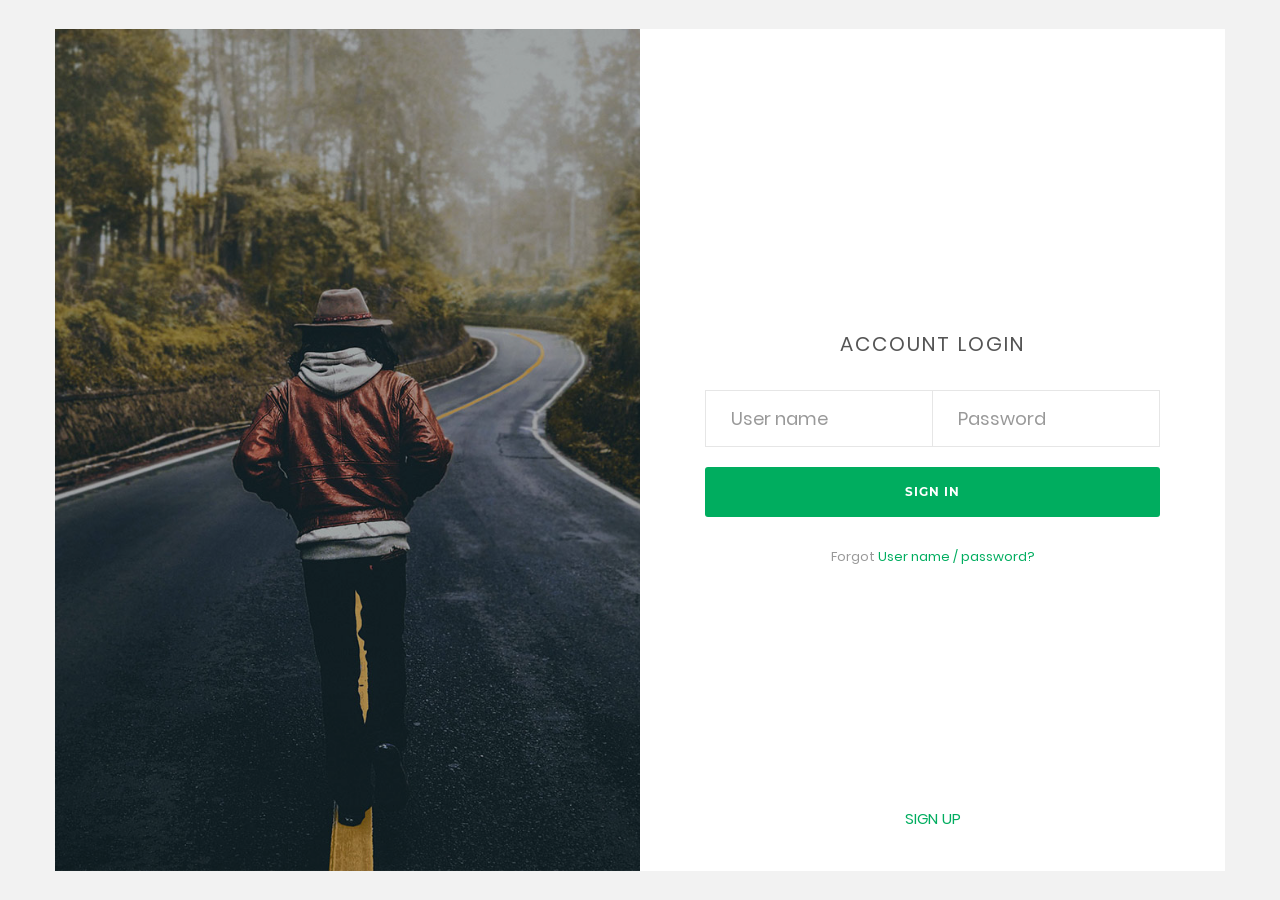
<file: login/index.html>
<!DOCTYPE html>
<html lang="en">
<head>
	<title>Login V17</title>
	<meta charset="UTF-8">
	<meta name="viewport" content="width=device-width, initial-scale=1">
<!--===============================================================================================-->	
	<link rel="icon" type="image/png" href="images/icons/favicon.ico"/>
<!--===============================================================================================-->
	<link rel="stylesheet" type="text/css" href="vendor/bootstrap/css/bootstrap.min.css">
<!--===============================================================================================-->
	<link rel="stylesheet" type="text/css" href="fonts/font-awesome-4.7.0/css/font-awesome.min.css">
<!--===============================================================================================-->
	<link rel="stylesheet" type="text/css" href="fonts/Linearicons-Free-v1.0.0/icon-font.min.css">
<!--===============================================================================================-->
	<link rel="stylesheet" type="text/css" href="vendor/animate/animate.css">
<!--===============================================================================================-->	
	<link rel="stylesheet" type="text/css" href="vendor/css-hamburgers/hamburgers.min.css">
<!--===============================================================================================-->
	<link rel="stylesheet" type="text/css" href="vendor/animsition/css/animsition.min.css">
<!--===============================================================================================-->
	<link rel="stylesheet" type="text/css" href="vendor/select2/select2.min.css">
<!--===============================================================================================-->	
	<link rel="stylesheet" type="text/css" href="vendor/daterangepicker/daterangepicker.css">
<!--===============================================================================================-->
	<link rel="stylesheet" type="text/css" href="css/util.css">
	<link rel="stylesheet" type="text/css" href="css/main.css">
<!--===============================================================================================-->
</head>
<body>
	
	<div class="limiter">
		<div class="container-login100">
			<div class="wrap-login100">
				<form class="login100-form validate-form">
					<span class="login100-form-title p-b-34">
						Account Login
					</span>
					
					<div class="wrap-input100 rs1-wrap-input100 validate-input m-b-20" data-validate="Type user name">
						<input id="first-name" class="input100" type="text" name="username" placeholder="User name">
						<span class="focus-input100"></span>
					</div>
					<div class="wrap-input100 rs2-wrap-input100 validate-input m-b-20" data-validate="Type password">
						<input class="input100" type="password" name="pass" placeholder="Password">
						<span class="focus-input100"></span>
					</div>
					
					<div class="container-login100-form-btn">
						<button class="login100-form-btn">
							Sign in
						</button>
					</div>

					<div class="w-full text-center p-t-27 p-b-239">
						<span class="txt1">
							Forgot
						</span>

						<a href="#" class="txt2">
							User name / password?
						</a>
					</div>

					<div class="w-full text-center">
						<a href="#" class="txt3">
							Sign Up
						</a>
					</div>
				</form>

				<div class="login100-more" style="background-image: url('images/bg-01.jpg');"></div>
			</div>
		</div>
	</div>
	
	

	<div id="dropDownSelect1"></div>
	
<!--===============================================================================================-->
	<script src="vendor/jquery/jquery-3.2.1.min.js"></script>
<!--===============================================================================================-->
	<script src="vendor/animsition/js/animsition.min.js"></script>
<!--===============================================================================================-->
	<script src="vendor/bootstrap/js/popper.js"></script>
	<script src="vendor/bootstrap/js/bootstrap.min.js"></script>
<!--===============================================================================================-->
	<script src="vendor/select2/select2.min.js"></script>
	<script>
		$(".selection-2").select2({
			minimumResultsForSearch: 20,
			dropdownParent: $('#dropDownSelect1')
		});
	</script>
<!--===============================================================================================-->
	<script src="vendor/daterangepicker/moment.min.js"></script>
	<script src="vendor/daterangepicker/daterangepicker.js"></script>
<!--===============================================================================================-->
	<script src="vendor/countdowntime/countdowntime.js"></script>
<!--===============================================================================================-->
	<script src="js/main.js"></script>

</body>
</html>
</file>
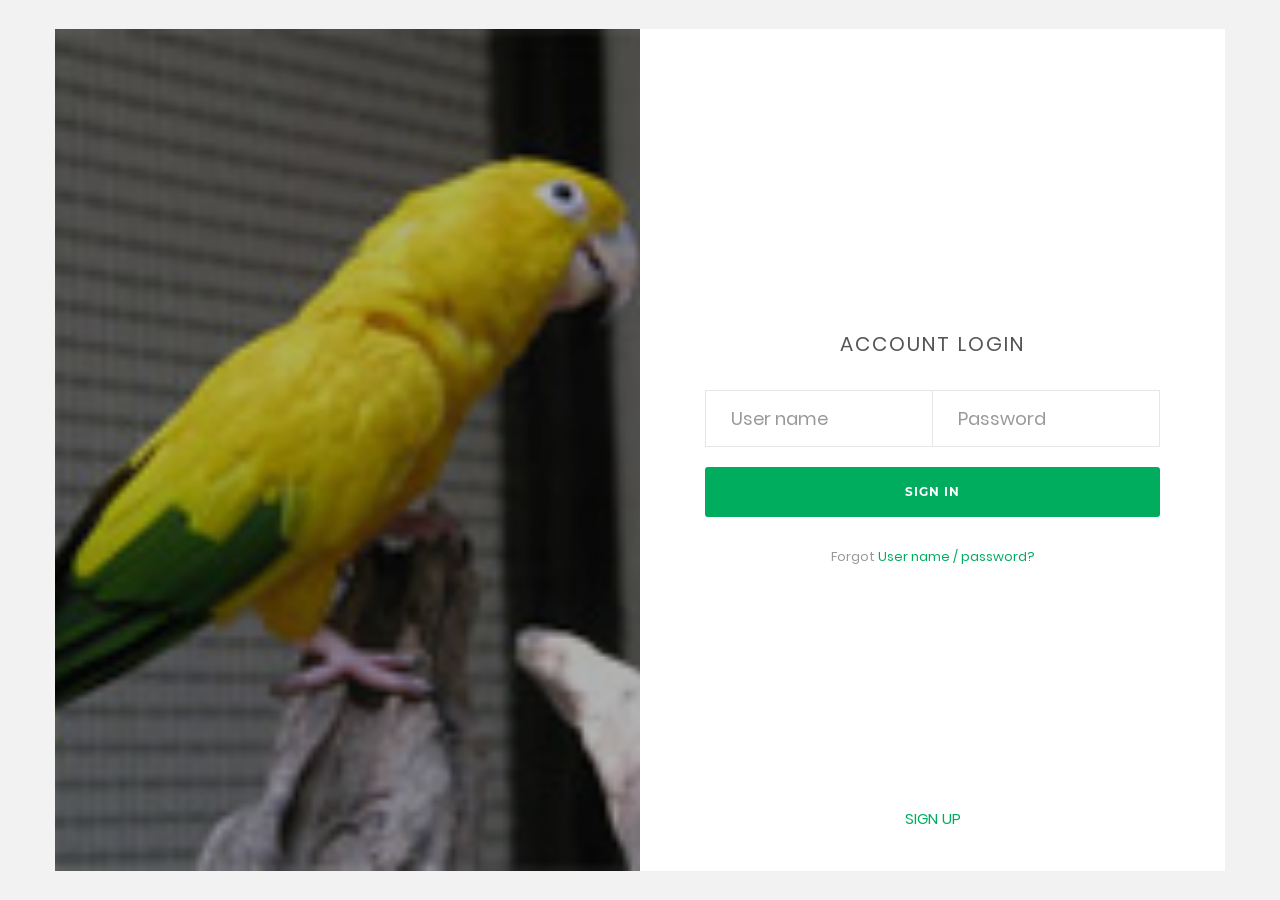
<file: login/login.html>
<!DOCTYPE html>
<html lang="en">
<head>
	<title>Login V17</title>
	<meta charset="UTF-8">
	<meta name="viewport" content="width=device-width, initial-scale=1">
<!--===============================================================================================-->	
	<link rel="icon" type="image/png" href="images/icons/favicon.ico"/>
<!--===============================================================================================-->
	<link rel="stylesheet" type="text/css" href="vendor/bootstrap/css/bootstrap.min.css">
<!--===============================================================================================-->
	<link rel="stylesheet" type="text/css" href="fonts/font-awesome-4.7.0/css/font-awesome.min.css">
<!--===============================================================================================-->
	<link rel="stylesheet" type="text/css" href="fonts/Linearicons-Free-v1.0.0/icon-font.min.css">
<!--===============================================================================================-->
	<link rel="stylesheet" type="text/css" href="vendor/animate/animate.css">
<!--===============================================================================================-->	
	<link rel="stylesheet" type="text/css" href="vendor/css-hamburgers/hamburgers.min.css">
<!--===============================================================================================-->
	<link rel="stylesheet" type="text/css" href="vendor/animsition/css/animsition.min.css">
<!--===============================================================================================-->
	<link rel="stylesheet" type="text/css" href="vendor/select2/select2.min.css">
<!--===============================================================================================-->	
	<link rel="stylesheet" type="text/css" href="vendor/daterangepicker/daterangepicker.css">
<!--===============================================================================================-->
	<link rel="stylesheet" type="text/css" href="css/util.css">
	<link rel="stylesheet" type="text/css" href="css/main.css">
<!--===============================================================================================-->
</head>
<body>
	
	<div class="limiter">
		<div class="container-login100">
			<div class="wrap-login100">
				<form class="login100-form validate-form">
					<span class="login100-form-title p-b-34">
						Account Login
					</span>
					
					<div class="wrap-input100 rs1-wrap-input100 validate-input m-b-20" data-validate="Type user name">
						<input id="first-name" class="input100" type="text" name="username" placeholder="User name">
						<span class="focus-input100"></span>
					</div>
					<div class="wrap-input100 rs2-wrap-input100 validate-input m-b-20" data-validate="Type password">
						<input class="input100" type="password" name="pass" placeholder="Password">
						<span class="focus-input100"></span>
					</div>
					
					<div class="container-login100-form-btn">
						<button class="login100-form-btn">
							Sign in
						</button>
					</div>

					<div class="w-full text-center p-t-27 p-b-239">
						<span class="txt1">
							Forgot
						</span>

						<a href="#" class="txt2">
							User name / password?
						</a>
					</div>

					<div class="w-full text-center">
						<a href="#" class="txt3">
							Sign Up
						</a>
					</div>
				</form>

				<div class="login100-more" style="background-image: url('images/r2.jpg');"></div>
			</div>
		</div>
	</div>
	
	

	<div id="dropDownSelect1"></div>
	
<!--===============================================================================================-->
	<script src="vendor/jquery/jquery-3.2.1.min.js"></script>
<!--===============================================================================================-->
	<script src="vendor/animsition/js/animsition.min.js"></script>
<!--===============================================================================================-->
	<script src="vendor/bootstrap/js/popper.js"></script>
	<script src="vendor/bootstrap/js/bootstrap.min.js"></script>
<!--===============================================================================================-->
	<script src="vendor/select2/select2.min.js"></script>
	<script>
		$(".selection-2").select2({
			minimumResultsForSearch: 20,
			dropdownParent: $('#dropDownSelect1')
		});
	</script>
<!--===============================================================================================-->
	<script src="vendor/daterangepicker/moment.min.js"></script>
	<script src="vendor/daterangepicker/daterangepicker.js"></script>
<!--===============================================================================================-->
	<script src="vendor/countdowntime/countdowntime.js"></script>
<!--===============================================================================================-->
	<script src="js/main.js"></script>

</body>
</html>
</file>
<file: login/vendor/daterangepicker/daterangepicker.css>
.daterangepicker {
  position: absolute;
  color: inherit;
  background-color: #fff;
  border-radius: 4px;
  width: 278px;
  padding: 4px;
  margin-top: 1px;
  top: 100px;
  left: 20px;
  /* Calendars */ }
  .daterangepicker:before, .daterangepicker:after {
    position: absolute;
    display: inline-block;
    border-bottom-color: rgba(0, 0, 0, 0.2);
    content: ''; }
  .daterangepicker:before {
    top: -7px;
    border-right: 7px solid transparent;
    border-left: 7px solid transparent;
    border-bottom: 7px solid #ccc; }
  .daterangepicker:after {
    top: -6px;
    border-right: 6px solid transparent;
    border-bottom: 6px solid #fff;
    border-left: 6px solid transparent; }
  .daterangepicker.opensleft:before {
    right: 9px; }
  .daterangepicker.opensleft:after {
    right: 10px; }
  .daterangepicker.openscenter:before {
    left: 0;
    right: 0;
    width: 0;
    margin-left: auto;
    margin-right: auto; }
  .daterangepicker.openscenter:after {
    left: 0;
    right: 0;
    width: 0;
    margin-left: auto;
    margin-right: auto; }
  .daterangepicker.opensright:before {
    left: 9px; }
  .daterangepicker.opensright:after {
    left: 10px; }
  .daterangepicker.dropup {
    margin-top: -5px; }
    .daterangepicker.dropup:before {
      top: initial;
      bottom: -7px;
      border-bottom: initial;
      border-top: 7px solid #ccc; }
    .daterangepicker.dropup:after {
      top: initial;
      bottom: -6px;
      border-bottom: initial;
      border-top: 6px solid #fff; }
  .daterangepicker.dropdown-menu {
    max-width: none;
    z-index: 3001; }
  .daterangepicker.single .ranges, .daterangepicker.single .calendar {
    float: none; }
  .daterangepicker.show-calendar .calendar {
    display: block; }
  .daterangepicker .calendar {
    display: none;
    max-width: 270px;
    margin: 4px; }
    .daterangepicker .calendar.single .calendar-table {
      border: none; }
    .daterangepicker .calendar th, .daterangepicker .calendar td {
      white-space: nowrap;
      text-align: center;
      min-width: 32px; }
  .daterangepicker .calendar-table {
    border: 1px solid #fff;
    padding: 4px;
    border-radius: 4px;
    background-color: #fff; }
  .daterangepicker table {
    width: 100%;
    margin: 0; }
  .daterangepicker td, .daterangepicker th {
    text-align: center;
    width: 20px;
    height: 20px;
    border-radius: 4px;
    border: 1px solid transparent;
    white-space: nowrap;
    cursor: pointer; }
    .daterangepicker td.available:hover, .daterangepicker th.available:hover {
      background-color: #eee;
      border-color: transparent;
      color: inherit; }
    .daterangepicker td.week, .daterangepicker th.week {
      font-size: 80%;
      color: #ccc; }
  .daterangepicker td.off, .daterangepicker td.off.in-range, .daterangepicker td.off.start-date, .daterangepicker td.off.end-date {
    background-color: #fff;
    border-color: transparent;
    color: #999; }
  .daterangepicker td.in-range {
    background-color: #ebf4f8;
    border-color: transparent;
    color: #000;
    border-radius: 0; }
  .daterangepicker td.start-date {
    border-radius: 4px 0 0 4px; }
  .daterangepicker td.end-date {
    border-radius: 0 4px 4px 0; }
  .daterangepicker td.start-date.end-date {
    border-radius: 4px; }
  .daterangepicker td.active, .daterangepicker td.active:hover {
    background-color: #357ebd;
    border-color: transparent;
    color: #fff; }
  .daterangepicker th.month {
    width: auto; }
  .daterangepicker td.disabled, .daterangepicker option.disabled {
    color: #999;
    cursor: not-allowed;
    text-decoration: line-through; }
  .daterangepicker select.monthselect, .daterangepicker select.yearselect {
    font-size: 12px;
    padding: 1px;
    height: auto;
    margin: 0;
    cursor: default; }
  .daterangepicker select.monthselect {
    margin-right: 2%;
    width: 56%; }
  .daterangepicker select.yearselect {
    width: 40%; }
  .daterangepicker select.hourselect, .daterangepicker select.minuteselect, .daterangepicker select.secondselect, .daterangepicker select.ampmselect {
    width: 50px;
    margin-bottom: 0; }
  .daterangepicker .input-mini {
    border: 1px solid #ccc;
    border-radius: 4px;
    color: #555;
    height: 30px;
    line-height: 30px;
    display: block;
    vertical-align: middle;
    margin: 0 0 5px 0;
    padding: 0 6px 0 28px;
    width: 100%; }
    .daterangepicker .input-mini.active {
      border: 1px solid #08c;
      border-radius: 4px; }
  .daterangepicker .daterangepicker_input {
    position: relative; }
    .daterangepicker .daterangepicker_input i {
      position: absolute;
      left: 8px;
      top: 8px; }
  .daterangepicker.rtl .input-mini {
    padding-right: 28px;
    padding-left: 6px; }
  .daterangepicker.rtl .daterangepicker_input i {
    left: auto;
    right: 8px; }
  .daterangepicker .calendar-time {
    text-align: center;
    margin: 5px auto;
    line-height: 30px;
    position: relative;
    padding-left: 28px; }
    .daterangepicker .calendar-time select.disabled {
      color: #ccc;
      cursor: not-allowed; }

.ranges {
  font-size: 11px;
  float: none;
  margin: 4px;
  text-align: left; }
  .ranges ul {
    list-style: none;
    margin: 0 auto;
    padding: 0;
    width: 100%; }
  .ranges li {
    font-size: 13px;
    background-color: #f5f5f5;
    border: 1px solid #f5f5f5;
    border-radius: 4px;
    color: #08c;
    padding: 3px 12px;
    margin-bottom: 8px;
    cursor: pointer; }
    .ranges li:hover {
      background-color: #08c;
      border: 1px solid #08c;
      color: #fff; }
    .ranges li.active {
      background-color: #08c;
      border: 1px solid #08c;
      color: #fff; }

/*  Larger Screen Styling */
@media (min-width: 564px) {
  .daterangepicker {
    width: auto; }
    .daterangepicker .ranges ul {
      width: 160px; }
    .daterangepicker.single .ranges ul {
      width: 100%; }
    .daterangepicker.single .calendar.left {
      clear: none; }
    .daterangepicker.single.ltr .ranges, .daterangepicker.single.ltr .calendar {
      float: left; }
    .daterangepicker.single.rtl .ranges, .daterangepicker.single.rtl .calendar {
      float: right; }
    .daterangepicker.ltr {
      direction: ltr;
      text-align: left; }
      .daterangepicker.ltr .calendar.left {
        clear: left;
        margin-right: 0; }
        .daterangepicker.ltr .calendar.left .calendar-table {
          border-right: none;
          border-top-right-radius: 0;
          border-bottom-right-radius: 0; }
      .daterangepicker.ltr .calendar.right {
        margin-left: 0; }
        .daterangepicker.ltr .calendar.right .calendar-table {
          border-left: none;
          border-top-left-radius: 0;
          border-bottom-left-radius: 0; }
      .daterangepicker.ltr .left .daterangepicker_input {
        padding-right: 12px; }
      .daterangepicker.ltr .calendar.left .calendar-table {
        padding-right: 12px; }
      .daterangepicker.ltr .ranges, .daterangepicker.ltr .calendar {
        float: left; }
    .daterangepicker.rtl {
      direction: rtl;
      text-align: right; }
      .daterangepicker.rtl .calendar.left {
        clear: right;
        margin-left: 0; }
        .daterangepicker.rtl .calendar.left .calendar-table {
          border-left: none;
          border-top-left-radius: 0;
          border-bottom-left-radius: 0; }
      .daterangepicker.rtl .calendar.right {
        margin-right: 0; }
        .daterangepicker.rtl .calendar.right .calendar-table {
          border-right: none;
          border-top-right-radius: 0;
          border-bottom-right-radius: 0; }
      .daterangepicker.rtl .left .daterangepicker_input {
        padding-left: 12px; }
      .daterangepicker.rtl .calendar.left .calendar-table {
        padding-left: 12px; }
      .daterangepicker.rtl .ranges, .daterangepicker.rtl .calendar {
        text-align: right;
        float: right; } }
@media (min-width: 730px) {
  .daterangepicker .ranges {
    width: auto; }
  .daterangepicker.ltr .ranges {
    float: left; }
  .daterangepicker.rtl .ranges {
    float: right; }
  .daterangepicker .calendar.left {
    clear: none !important; } }
</file>
<file: login/css/util.css>
/*[ FONT SIZE ]
///////////////////////////////////////////////////////////
*/
.fs-1 {font-size: 1px;}
.fs-2 {font-size: 2px;}
.fs-3 {font-size: 3px;}
.fs-4 {font-size: 4px;}
.fs-5 {font-size: 5px;}
.fs-6 {font-size: 6px;}
.fs-7 {font-size: 7px;}
.fs-8 {font-size: 8px;}
.fs-9 {font-size: 9px;}
.fs-10 {font-size: 10px;}
.fs-11 {font-size: 11px;}
.fs-12 {font-size: 12px;}
.fs-13 {font-size: 13px;}
.fs-14 {font-size: 14px;}
.fs-15 {font-size: 15px;}
.fs-16 {font-size: 16px;}
.fs-17 {font-size: 17px;}
.fs-18 {font-size: 18px;}
.fs-19 {font-size: 19px;}
.fs-20 {font-size: 20px;}
.fs-21 {font-size: 21px;}
.fs-22 {font-size: 22px;}
.fs-23 {font-size: 23px;}
.fs-24 {font-size: 24px;}
.fs-25 {font-size: 25px;}
.fs-26 {font-size: 26px;}
.fs-27 {font-size: 27px;}
.fs-28 {font-size: 28px;}
.fs-29 {font-size: 29px;}
.fs-30 {font-size: 30px;}
.fs-31 {font-size: 31px;}
.fs-32 {font-size: 32px;}
.fs-33 {font-size: 33px;}
.fs-34 {font-size: 34px;}
.fs-35 {font-size: 35px;}
.fs-36 {font-size: 36px;}
.fs-37 {font-size: 37px;}
.fs-38 {font-size: 38px;}
.fs-39 {font-size: 39px;}
.fs-40 {font-size: 40px;}
.fs-41 {font-size: 41px;}
.fs-42 {font-size: 42px;}
.fs-43 {font-size: 43px;}
.fs-44 {font-size: 44px;}
.fs-45 {font-size: 45px;}
.fs-46 {font-size: 46px;}
.fs-47 {font-size: 47px;}
.fs-48 {font-size: 48px;}
.fs-49 {font-size: 49px;}
.fs-50 {font-size: 50px;}
.fs-51 {font-size: 51px;}
.fs-52 {font-size: 52px;}
.fs-53 {font-size: 53px;}
.fs-54 {font-size: 54px;}
.fs-55 {font-size: 55px;}
.fs-56 {font-size: 56px;}
.fs-57 {font-size: 57px;}
.fs-58 {font-size: 58px;}
.fs-59 {font-size: 59px;}
.fs-60 {font-size: 60px;}
.fs-61 {font-size: 61px;}
.fs-62 {font-size: 62px;}
.fs-63 {font-size: 63px;}
.fs-64 {font-size: 64px;}
.fs-65 {font-size: 65px;}
.fs-66 {font-size: 66px;}
.fs-67 {font-size: 67px;}
.fs-68 {font-size: 68px;}
.fs-69 {font-size: 69px;}
.fs-70 {font-size: 70px;}
.fs-71 {font-size: 71px;}
.fs-72 {font-size: 72px;}
.fs-73 {font-size: 73px;}
.fs-74 {font-size: 74px;}
.fs-75 {font-size: 75px;}
.fs-76 {font-size: 76px;}
.fs-77 {font-size: 77px;}
.fs-78 {font-size: 78px;}
.fs-79 {font-size: 79px;}
.fs-80 {font-size: 80px;}
.fs-81 {font-size: 81px;}
.fs-82 {font-size: 82px;}
.fs-83 {font-size: 83px;}
.fs-84 {font-size: 84px;}
.fs-85 {font-size: 85px;}
.fs-86 {font-size: 86px;}
.fs-87 {font-size: 87px;}
.fs-88 {font-size: 88px;}
.fs-89 {font-size: 89px;}
.fs-90 {font-size: 90px;}
.fs-91 {font-size: 91px;}
.fs-92 {font-size: 92px;}
.fs-93 {font-size: 93px;}
.fs-94 {font-size: 94px;}
.fs-95 {font-size: 95px;}
.fs-96 {font-size: 96px;}
.fs-97 {font-size: 97px;}
.fs-98 {font-size: 98px;}
.fs-99 {font-size: 99px;}
.fs-100 {font-size: 100px;}
.fs-101 {font-size: 101px;}
.fs-102 {font-size: 102px;}
.fs-103 {font-size: 103px;}
.fs-104 {font-size: 104px;}
.fs-105 {font-size: 105px;}
.fs-106 {font-size: 106px;}
.fs-107 {font-size: 107px;}
.fs-108 {font-size: 108px;}
.fs-109 {font-size: 109px;}
.fs-110 {font-size: 110px;}
.fs-111 {font-size: 111px;}
.fs-112 {font-size: 112px;}
.fs-113 {font-size: 113px;}
.fs-114 {font-size: 114px;}
.fs-115 {font-size: 115px;}
.fs-116 {font-size: 116px;}
.fs-117 {font-size: 117px;}
.fs-118 {font-size: 118px;}
.fs-119 {font-size: 119px;}
.fs-120 {font-size: 120px;}
.fs-121 {font-size: 121px;}
.fs-122 {font-size: 122px;}
.fs-123 {font-size: 123px;}
.fs-124 {font-size: 124px;}
.fs-125 {font-size: 125px;}
.fs-126 {font-size: 126px;}
.fs-127 {font-size: 127px;}
.fs-128 {font-size: 128px;}
.fs-129 {font-size: 129px;}
.fs-130 {font-size: 130px;}
.fs-131 {font-size: 131px;}
.fs-132 {font-size: 132px;}
.fs-133 {font-size: 133px;}
.fs-134 {font-size: 134px;}
.fs-135 {font-size: 135px;}
.fs-136 {font-size: 136px;}
.fs-137 {font-size: 137px;}
.fs-138 {font-size: 138px;}
.fs-139 {font-size: 139px;}
.fs-140 {font-size: 140px;}
.fs-141 {font-size: 141px;}
.fs-142 {font-size: 142px;}
.fs-143 {font-size: 143px;}
.fs-144 {font-size: 144px;}
.fs-145 {font-size: 145px;}
.fs-146 {font-size: 146px;}
.fs-147 {font-size: 147px;}
.fs-148 {font-size: 148px;}
.fs-149 {font-size: 149px;}
.fs-150 {font-size: 150px;}
.fs-151 {font-size: 151px;}
.fs-152 {font-size: 152px;}
.fs-153 {font-size: 153px;}
.fs-154 {font-size: 154px;}
.fs-155 {font-size: 155px;}
.fs-156 {font-size: 156px;}
.fs-157 {font-size: 157px;}
.fs-158 {font-size: 158px;}
.fs-159 {font-size: 159px;}
.fs-160 {font-size: 160px;}
.fs-161 {font-size: 161px;}
.fs-162 {font-size: 162px;}
.fs-163 {font-size: 163px;}
.fs-164 {font-size: 164px;}
.fs-165 {font-size: 165px;}
.fs-166 {font-size: 166px;}
.fs-167 {font-size: 167px;}
.fs-168 {font-size: 168px;}
.fs-169 {font-size: 169px;}
.fs-170 {font-size: 170px;}
.fs-171 {font-size: 171px;}
.fs-172 {font-size: 172px;}
.fs-173 {font-size: 173px;}
.fs-174 {font-size: 174px;}
.fs-175 {font-size: 175px;}
.fs-176 {font-size: 176px;}
.fs-177 {font-size: 177px;}
.fs-178 {font-size: 178px;}
.fs-179 {font-size: 179px;}
.fs-180 {font-size: 180px;}
.fs-181 {font-size: 181px;}
.fs-182 {font-size: 182px;}
.fs-183 {font-size: 183px;}
.fs-184 {font-size: 184px;}
.fs-185 {font-size: 185px;}
.fs-186 {font-size: 186px;}
.fs-187 {font-size: 187px;}
.fs-188 {font-size: 188px;}
.fs-189 {font-size: 189px;}
.fs-190 {font-size: 190px;}
.fs-191 {font-size: 191px;}
.fs-192 {font-size: 192px;}
.fs-193 {font-size: 193px;}
.fs-194 {font-size: 194px;}
.fs-195 {font-size: 195px;}
.fs-196 {font-size: 196px;}
.fs-197 {font-size: 197px;}
.fs-198 {font-size: 198px;}
.fs-199 {font-size: 199px;}
.fs-200 {font-size: 200px;}

/*[ PADDING ]
///////////////////////////////////////////////////////////
*/
.p-t-0 {padding-top: 0px;}
.p-t-1 {padding-top: 1px;}
.p-t-2 {padding-top: 2px;}
.p-t-3 {padding-top: 3px;}
.p-t-4 {padding-top: 4px;}
.p-t-5 {padding-top: 5px;}
.p-t-6 {padding-top: 6px;}
.p-t-7 {padding-top: 7px;}
.p-t-8 {padding-top: 8px;}
.p-t-9 {padding-top: 9px;}
.p-t-10 {padding-top: 10px;}
.p-t-11 {padding-top: 11px;}
.p-t-12 {padding-top: 12px;}
.p-t-13 {padding-top: 13px;}
.p-t-14 {padding-top: 14px;}
.p-t-15 {padding-top: 15px;}
.p-t-16 {padding-top: 16px;}
.p-t-17 {padding-top: 17px;}
.p-t-18 {padding-top: 18px;}
.p-t-19 {padding-top: 19px;}
.p-t-20 {padding-top: 20px;}
.p-t-21 {padding-top: 21px;}
.p-t-22 {padding-top: 22px;}
.p-t-23 {padding-top: 23px;}
.p-t-24 {padding-top: 24px;}
.p-t-25 {padding-top: 25px;}
.p-t-26 {padding-top: 26px;}
.p-t-27 {padding-top: 27px;}
.p-t-28 {padding-top: 28px;}
.p-t-29 {padding-top: 29px;}
.p-t-30 {padding-top: 30px;}
.p-t-31 {padding-top: 31px;}
.p-t-32 {padding-top: 32px;}
.p-t-33 {padding-top: 33px;}
.p-t-34 {padding-top: 34px;}
.p-t-35 {padding-top: 35px;}
.p-t-36 {padding-top: 36px;}
.p-t-37 {padding-top: 37px;}
.p-t-38 {padding-top: 38px;}
.p-t-39 {padding-top: 39px;}
.p-t-40 {padding-top: 40px;}
.p-t-41 {padding-top: 41px;}
.p-t-42 {padding-top: 42px;}
.p-t-43 {padding-top: 43px;}
.p-t-44 {padding-top: 44px;}
.p-t-45 {padding-top: 45px;}
.p-t-46 {padding-top: 46px;}
.p-t-47 {padding-top: 47px;}
.p-t-48 {padding-top: 48px;}
.p-t-49 {padding-top: 49px;}
.p-t-50 {padding-top: 50px;}
.p-t-51 {padding-top: 51px;}
.p-t-52 {padding-top: 52px;}
.p-t-53 {padding-top: 53px;}
.p-t-54 {padding-top: 54px;}
.p-t-55 {padding-top: 55px;}
.p-t-56 {padding-top: 56px;}
.p-t-57 {padding-top: 57px;}
.p-t-58 {padding-top: 58px;}
.p-t-59 {padding-top: 59px;}
.p-t-60 {padding-top: 60px;}
.p-t-61 {padding-top: 61px;}
.p-t-62 {padding-top: 62px;}
.p-t-63 {padding-top: 63px;}
.p-t-64 {padding-top: 64px;}
.p-t-65 {padding-top: 65px;}
.p-t-66 {padding-top: 66px;}
.p-t-67 {padding-top: 67px;}
.p-t-68 {padding-top: 68px;}
.p-t-69 {padding-top: 69px;}
.p-t-70 {padding-top: 70px;}
.p-t-71 {padding-top: 71px;}
.p-t-72 {padding-top: 72px;}
.p-t-73 {padding-top: 73px;}
.p-t-74 {padding-top: 74px;}
.p-t-75 {padding-top: 75px;}
.p-t-76 {padding-top: 76px;}
.p-t-77 {padding-top: 77px;}
.p-t-78 {padding-top: 78px;}
.p-t-79 {padding-top: 79px;}
.p-t-80 {padding-top: 80px;}
.p-t-81 {padding-top: 81px;}
.p-t-82 {padding-top: 82px;}
.p-t-83 {padding-top: 83px;}
.p-t-84 {padding-top: 84px;}
.p-t-85 {padding-top: 85px;}
.p-t-86 {padding-top: 86px;}
.p-t-87 {padding-top: 87px;}
.p-t-88 {padding-top: 88px;}
.p-t-89 {padding-top: 89px;}
.p-t-90 {padding-top: 90px;}
.p-t-91 {padding-top: 91px;}
.p-t-92 {padding-top: 92px;}
.p-t-93 {padding-top: 93px;}
.p-t-94 {padding-top: 94px;}
.p-t-95 {padding-top: 95px;}
.p-t-96 {padding-top: 96px;}
.p-t-97 {padding-top: 97px;}
.p-t-98 {padding-top: 98px;}
.p-t-99 {padding-top: 99px;}
.p-t-100 {padding-top: 100px;}
.p-t-101 {padding-top: 101px;}
.p-t-102 {padding-top: 102px;}
.p-t-103 {padding-top: 103px;}
.p-t-104 {padding-top: 104px;}
.p-t-105 {padding-top: 105px;}
.p-t-106 {padding-top: 106px;}
.p-t-107 {padding-top: 107px;}
.p-t-108 {padding-top: 108px;}
.p-t-109 {padding-top: 109px;}
.p-t-110 {padding-top: 110px;}
.p-t-111 {padding-top: 111px;}
.p-t-112 {padding-top: 112px;}
.p-t-113 {padding-top: 113px;}
.p-t-114 {padding-top: 114px;}
.p-t-115 {padding-top: 115px;}
.p-t-116 {padding-top: 116px;}
.p-t-117 {padding-top: 117px;}
.p-t-118 {padding-top: 118px;}
.p-t-119 {padding-top: 119px;}
.p-t-120 {padding-top: 120px;}
.p-t-121 {padding-top: 121px;}
.p-t-122 {padding-top: 122px;}
.p-t-123 {padding-top: 123px;}
.p-t-124 {padding-top: 124px;}
.p-t-125 {padding-top: 125px;}
.p-t-126 {padding-top: 126px;}
.p-t-127 {padding-top: 127px;}
.p-t-128 {padding-top: 128px;}
.p-t-129 {padding-top: 129px;}
.p-t-130 {padding-top: 130px;}
.p-t-131 {padding-top: 131px;}
.p-t-132 {padding-top: 132px;}
.p-t-133 {padding-top: 133px;}
.p-t-134 {padding-top: 134px;}
.p-t-135 {padding-top: 135px;}
.p-t-136 {padding-top: 136px;}
.p-t-137 {padding-top: 137px;}
.p-t-138 {padding-top: 138px;}
.p-t-139 {padding-top: 139px;}
.p-t-140 {padding-top: 140px;}
.p-t-141 {padding-top: 141px;}
.p-t-142 {padding-top: 142px;}
.p-t-143 {padding-top: 143px;}
.p-t-144 {padding-top: 144px;}
.p-t-145 {padding-top: 145px;}
.p-t-146 {padding-top: 146px;}
.p-t-147 {padding-top: 147px;}
.p-t-148 {padding-top: 148px;}
.p-t-149 {padding-top: 149px;}
.p-t-150 {padding-top: 150px;}
.p-t-151 {padding-top: 151px;}
.p-t-152 {padding-top: 152px;}
.p-t-153 {padding-top: 153px;}
.p-t-154 {padding-top: 154px;}
.p-t-155 {padding-top: 155px;}
.p-t-156 {padding-top: 156px;}
.p-t-157 {padding-top: 157px;}
.p-t-158 {padding-top: 158px;}
.p-t-159 {padding-top: 159px;}
.p-t-160 {padding-top: 160px;}
.p-t-161 {padding-top: 161px;}
.p-t-162 {padding-top: 162px;}
.p-t-163 {padding-top: 163px;}
.p-t-164 {padding-top: 164px;}
.p-t-165 {padding-top: 165px;}
.p-t-166 {padding-top: 166px;}
.p-t-167 {padding-top: 167px;}
.p-t-168 {padding-top: 168px;}
.p-t-169 {padding-top: 169px;}
.p-t-170 {padding-top: 170px;}
.p-t-171 {padding-top: 171px;}
.p-t-172 {padding-top: 172px;}
.p-t-173 {padding-top: 173px;}
.p-t-174 {padding-top: 174px;}
.p-t-175 {padding-top: 175px;}
.p-t-176 {padding-top: 176px;}
.p-t-177 {padding-top: 177px;}
.p-t-178 {padding-top: 178px;}
.p-t-179 {padding-top: 179px;}
.p-t-180 {padding-top: 180px;}
.p-t-181 {padding-top: 181px;}
.p-t-182 {padding-top: 182px;}
.p-t-183 {padding-top: 183px;}
.p-t-184 {padding-top: 184px;}
.p-t-185 {padding-top: 185px;}
.p-t-186 {padding-top: 186px;}
.p-t-187 {padding-top: 187px;}
.p-t-188 {padding-top: 188px;}
.p-t-189 {padding-top: 189px;}
.p-t-190 {padding-top: 190px;}
.p-t-191 {padding-top: 191px;}
.p-t-192 {padding-top: 192px;}
.p-t-193 {padding-top: 193px;}
.p-t-194 {padding-top: 194px;}
.p-t-195 {padding-top: 195px;}
.p-t-196 {padding-top: 196px;}
.p-t-197 {padding-top: 197px;}
.p-t-198 {padding-top: 198px;}
.p-t-199 {padding-top: 199px;}
.p-t-200 {padding-top: 200px;}
.p-t-201 {padding-top: 201px;}
.p-t-202 {padding-top: 202px;}
.p-t-203 {padding-top: 203px;}
.p-t-204 {padding-top: 204px;}
.p-t-205 {padding-top: 205px;}
.p-t-206 {padding-top: 206px;}
.p-t-207 {padding-top: 207px;}
.p-t-208 {padding-top: 208px;}
.p-t-209 {padding-top: 209px;}
.p-t-210 {padding-top: 210px;}
.p-t-211 {padding-top: 211px;}
.p-t-212 {padding-top: 212px;}
.p-t-213 {padding-top: 213px;}
.p-t-214 {padding-top: 214px;}
.p-t-215 {padding-top: 215px;}
.p-t-216 {padding-top: 216px;}
.p-t-217 {padding-top: 217px;}
.p-t-218 {padding-top: 218px;}
.p-t-219 {padding-top: 219px;}
.p-t-220 {padding-top: 220px;}
.p-t-221 {padding-top: 221px;}
.p-t-222 {padding-top: 222px;}
.p-t-223 {padding-top: 223px;}
.p-t-224 {padding-top: 224px;}
.p-t-225 {padding-top: 225px;}
.p-t-226 {padding-top: 226px;}
.p-t-227 {padding-top: 227px;}
.p-t-228 {padding-top: 228px;}
.p-t-229 {padding-top: 229px;}
.p-t-230 {padding-top: 230px;}
.p-t-231 {padding-top: 231px;}
.p-t-232 {padding-top: 232px;}
.p-t-233 {padding-top: 233px;}
.p-t-234 {padding-top: 234px;}
.p-t-235 {padding-top: 235px;}
.p-t-236 {padding-top: 236px;}
.p-t-237 {padding-top: 237px;}
.p-t-238 {padding-top: 238px;}
.p-t-239 {padding-top: 239px;}
.p-t-240 {padding-top: 240px;}
.p-t-241 {padding-top: 241px;}
.p-t-242 {padding-top: 242px;}
.p-t-243 {padding-top: 243px;}
.p-t-244 {padding-top: 244px;}
.p-t-245 {padding-top: 245px;}
.p-t-246 {padding-top: 246px;}
.p-t-247 {padding-top: 247px;}
.p-t-248 {padding-top: 248px;}
.p-t-249 {padding-top: 249px;}
.p-t-250 {padding-top: 250px;}
.p-b-0 {padding-bottom: 0px;}
.p-b-1 {padding-bottom: 1px;}
.p-b-2 {padding-bottom: 2px;}
.p-b-3 {padding-bottom: 3px;}
.p-b-4 {padding-bottom: 4px;}
.p-b-5 {padding-bottom: 5px;}
.p-b-6 {padding-bottom: 6px;}
.p-b-7 {padding-bottom: 7px;}
.p-b-8 {padding-bottom: 8px;}
.p-b-9 {padding-bottom: 9px;}
.p-b-10 {padding-bottom: 10px;}
.p-b-11 {padding-bottom: 11px;}
.p-b-12 {padding-bottom: 12px;}
.p-b-13 {padding-bottom: 13px;}
.p-b-14 {padding-bottom: 14px;}
.p-b-15 {padding-bottom: 15px;}
.p-b-16 {padding-bottom: 16px;}
.p-b-17 {padding-bottom: 17px;}
.p-b-18 {padding-bottom: 18px;}
.p-b-19 {padding-bottom: 19px;}
.p-b-20 {padding-bottom: 20px;}
.p-b-21 {padding-bottom: 21px;}
.p-b-22 {padding-bottom: 22px;}
.p-b-23 {padding-bottom: 23px;}
.p-b-24 {padding-bottom: 24px;}
.p-b-25 {padding-bottom: 25px;}
.p-b-26 {padding-bottom: 26px;}
.p-b-27 {padding-bottom: 27px;}
.p-b-28 {padding-bottom: 28px;}
.p-b-29 {padding-bottom: 29px;}
.p-b-30 {padding-bottom: 30px;}
.p-b-31 {padding-bottom: 31px;}
.p-b-32 {padding-bottom: 32px;}
.p-b-33 {padding-bottom: 33px;}
.p-b-34 {padding-bottom: 34px;}
.p-b-35 {padding-bottom: 35px;}
.p-b-36 {padding-bottom: 36px;}
.p-b-37 {padding-bottom: 37px;}
.p-b-38 {padding-bottom: 38px;}
.p-b-39 {padding-bottom: 39px;}
.p-b-40 {padding-bottom: 40px;}
.p-b-41 {padding-bottom: 41px;}
.p-b-42 {padding-bottom: 42px;}
.p-b-43 {padding-bottom: 43px;}
.p-b-44 {padding-bottom: 44px;}
.p-b-45 {padding-bottom: 45px;}
.p-b-46 {padding-bottom: 46px;}
.p-b-47 {padding-bottom: 47px;}
.p-b-48 {padding-bottom: 48px;}
.p-b-49 {padding-bottom: 49px;}
.p-b-50 {padding-bottom: 50px;}
.p-b-51 {padding-bottom: 51px;}
.p-b-52 {padding-bottom: 52px;}
.p-b-53 {padding-bottom: 53px;}
.p-b-54 {padding-bottom: 54px;}
.p-b-55 {padding-bottom: 55px;}
.p-b-56 {padding-bottom: 56px;}
.p-b-57 {padding-bottom: 57px;}
.p-b-58 {padding-bottom: 58px;}
.p-b-59 {padding-bottom: 59px;}
.p-b-60 {padding-bottom: 60px;}
.p-b-61 {padding-bottom: 61px;}
.p-b-62 {padding-bottom: 62px;}
.p-b-63 {padding-bottom: 63px;}
.p-b-64 {padding-bottom: 64px;}
.p-b-65 {padding-bottom: 65px;}
.p-b-66 {padding-bottom: 66px;}
.p-b-67 {padding-bottom: 67px;}
.p-b-68 {padding-bottom: 68px;}
.p-b-69 {padding-bottom: 69px;}
.p-b-70 {padding-bottom: 70px;}
.p-b-71 {padding-bottom: 71px;}
.p-b-72 {padding-bottom: 72px;}
.p-b-73 {padding-bottom: 73px;}
.p-b-74 {padding-bottom: 74px;}
.p-b-75 {padding-bottom: 75px;}
.p-b-76 {padding-bottom: 76px;}
.p-b-77 {padding-bottom: 77px;}
.p-b-78 {padding-bottom: 78px;}
.p-b-79 {padding-bottom: 79px;}
.p-b-80 {padding-bottom: 80px;}
.p-b-81 {padding-bottom: 81px;}
.p-b-82 {padding-bottom: 82px;}
.p-b-83 {padding-bottom: 83px;}
.p-b-84 {padding-bottom: 84px;}
.p-b-85 {padding-bottom: 85px;}
.p-b-86 {padding-bottom: 86px;}
.p-b-87 {padding-bottom: 87px;}
.p-b-88 {padding-bottom: 88px;}
.p-b-89 {padding-bottom: 89px;}
.p-b-90 {padding-bottom: 90px;}
.p-b-91 {padding-bottom: 91px;}
.p-b-92 {padding-bottom: 92px;}
.p-b-93 {padding-bottom: 93px;}
.p-b-94 {padding-bottom: 94px;}
.p-b-95 {padding-bottom: 95px;}
.p-b-96 {padding-bottom: 96px;}
.p-b-97 {padding-bottom: 97px;}
.p-b-98 {padding-bottom: 98px;}
.p-b-99 {padding-bottom: 99px;}
.p-b-100 {padding-bottom: 100px;}
.p-b-101 {padding-bottom: 101px;}
.p-b-102 {padding-bottom: 102px;}
.p-b-103 {padding-bottom: 103px;}
.p-b-104 {padding-bottom: 104px;}
.p-b-105 {padding-bottom: 105px;}
.p-b-106 {padding-bottom: 106px;}
.p-b-107 {padding-bottom: 107px;}
.p-b-108 {padding-bottom: 108px;}
.p-b-109 {padding-bottom: 109px;}
.p-b-110 {padding-bottom: 110px;}
.p-b-111 {padding-bottom: 111px;}
.p-b-112 {padding-bottom: 112px;}
.p-b-113 {padding-bottom: 113px;}
.p-b-114 {padding-bottom: 114px;}
.p-b-115 {padding-bottom: 115px;}
.p-b-116 {padding-bottom: 116px;}
.p-b-117 {padding-bottom: 117px;}
.p-b-118 {padding-bottom: 118px;}
.p-b-119 {padding-bottom: 119px;}
.p-b-120 {padding-bottom: 120px;}
.p-b-121 {padding-bottom: 121px;}
.p-b-122 {padding-bottom: 122px;}
.p-b-123 {padding-bottom: 123px;}
.p-b-124 {padding-bottom: 124px;}
.p-b-125 {padding-bottom: 125px;}
.p-b-126 {padding-bottom: 126px;}
.p-b-127 {padding-bottom: 127px;}
.p-b-128 {padding-bottom: 128px;}
.p-b-129 {padding-bottom: 129px;}
.p-b-130 {padding-bottom: 130px;}
.p-b-131 {padding-bottom: 131px;}
.p-b-132 {padding-bottom: 132px;}
.p-b-133 {padding-bottom: 133px;}
.p-b-134 {padding-bottom: 134px;}
.p-b-135 {padding-bottom: 135px;}
.p-b-136 {padding-bottom: 136px;}
.p-b-137 {padding-bottom: 137px;}
.p-b-138 {padding-bottom: 138px;}
.p-b-139 {padding-bottom: 139px;}
.p-b-140 {padding-bottom: 140px;}
.p-b-141 {padding-bottom: 141px;}
.p-b-142 {padding-bottom: 142px;}
.p-b-143 {padding-bottom: 143px;}
.p-b-144 {padding-bottom: 144px;}
.p-b-145 {padding-bottom: 145px;}
.p-b-146 {padding-bottom: 146px;}
.p-b-147 {padding-bottom: 147px;}
.p-b-148 {padding-bottom: 148px;}
.p-b-149 {padding-bottom: 149px;}
.p-b-150 {padding-bottom: 150px;}
.p-b-151 {padding-bottom: 151px;}
.p-b-152 {padding-bottom: 152px;}
.p-b-153 {padding-bottom: 153px;}
.p-b-154 {padding-bottom: 154px;}
.p-b-155 {padding-bottom: 155px;}
.p-b-156 {padding-bottom: 156px;}
.p-b-157 {padding-bottom: 157px;}
.p-b-158 {padding-bottom: 158px;}
.p-b-159 {padding-bottom: 159px;}
.p-b-160 {padding-bottom: 160px;}
.p-b-161 {padding-bottom: 161px;}
.p-b-162 {padding-bottom: 162px;}
.p-b-163 {padding-bottom: 163px;}
.p-b-164 {padding-bottom: 164px;}
.p-b-165 {padding-bottom: 165px;}
.p-b-166 {padding-bottom: 166px;}
.p-b-167 {padding-bottom: 167px;}
.p-b-168 {padding-bottom: 168px;}
.p-b-169 {padding-bottom: 169px;}
.p-b-170 {padding-bottom: 170px;}
.p-b-171 {padding-bottom: 171px;}
.p-b-172 {padding-bottom: 172px;}
.p-b-173 {padding-bottom: 173px;}
.p-b-174 {padding-bottom: 174px;}
.p-b-175 {padding-bottom: 175px;}
.p-b-176 {padding-bottom: 176px;}
.p-b-177 {padding-bottom: 177px;}
.p-b-178 {padding-bottom: 178px;}
.p-b-179 {padding-bottom: 179px;}
.p-b-180 {padding-bottom: 180px;}
.p-b-181 {padding-bottom: 181px;}
.p-b-182 {padding-bottom: 182px;}
.p-b-183 {padding-bottom: 183px;}
.p-b-184 {padding-bottom: 184px;}
.p-b-185 {padding-bottom: 185px;}
.p-b-186 {padding-bottom: 186px;}
.p-b-187 {padding-bottom: 187px;}
.p-b-188 {padding-bottom: 188px;}
.p-b-189 {padding-bottom: 189px;}
.p-b-190 {padding-bottom: 190px;}
.p-b-191 {padding-bottom: 191px;}
.p-b-192 {padding-bottom: 192px;}
.p-b-193 {padding-bottom: 193px;}
.p-b-194 {padding-bottom: 194px;}
.p-b-195 {padding-bottom: 195px;}
.p-b-196 {padding-bottom: 196px;}
.p-b-197 {padding-bottom: 197px;}
.p-b-198 {padding-bottom: 198px;}
.p-b-199 {padding-bottom: 199px;}
.p-b-200 {padding-bottom: 200px;}
.p-b-201 {padding-bottom: 201px;}
.p-b-202 {padding-bottom: 202px;}
.p-b-203 {padding-bottom: 203px;}
.p-b-204 {padding-bottom: 204px;}
.p-b-205 {padding-bottom: 205px;}
.p-b-206 {padding-bottom: 206px;}
.p-b-207 {padding-bottom: 207px;}
.p-b-208 {padding-bottom: 208px;}
.p-b-209 {padding-bottom: 209px;}
.p-b-210 {padding-bottom: 210px;}
.p-b-211 {padding-bottom: 211px;}
.p-b-212 {padding-bottom: 212px;}
.p-b-213 {padding-bottom: 213px;}
.p-b-214 {padding-bottom: 214px;}
.p-b-215 {padding-bottom: 215px;}
.p-b-216 {padding-bottom: 216px;}
.p-b-217 {padding-bottom: 217px;}
.p-b-218 {padding-bottom: 218px;}
.p-b-219 {padding-bottom: 219px;}
.p-b-220 {padding-bottom: 220px;}
.p-b-221 {padding-bottom: 221px;}
.p-b-222 {padding-bottom: 222px;}
.p-b-223 {padding-bottom: 223px;}
.p-b-224 {padding-bottom: 224px;}
.p-b-225 {padding-bottom: 225px;}
.p-b-226 {padding-bottom: 226px;}
.p-b-227 {padding-bottom: 227px;}
.p-b-228 {padding-bottom: 228px;}
.p-b-229 {padding-bottom: 229px;}
.p-b-230 {padding-bottom: 230px;}
.p-b-231 {padding-bottom: 231px;}
.p-b-232 {padding-bottom: 232px;}
.p-b-233 {padding-bottom: 233px;}
.p-b-234 {padding-bottom: 234px;}
.p-b-235 {padding-bottom: 235px;}
.p-b-236 {padding-bottom: 236px;}
.p-b-237 {padding-bottom: 237px;}
.p-b-238 {padding-bottom: 238px;}
.p-b-239 {padding-bottom: 239px;}
.p-b-240 {padding-bottom: 240px;}
.p-b-241 {padding-bottom: 241px;}
.p-b-242 {padding-bottom: 242px;}
.p-b-243 {padding-bottom: 243px;}
.p-b-244 {padding-bottom: 244px;}
.p-b-245 {padding-bottom: 245px;}
.p-b-246 {padding-bottom: 246px;}
.p-b-247 {padding-bottom: 247px;}
.p-b-248 {padding-bottom: 248px;}
.p-b-249 {padding-bottom: 249px;}
.p-b-250 {padding-bottom: 250px;}
.p-l-0 {padding-left: 0px;}
.p-l-1 {padding-left: 1px;}
.p-l-2 {padding-left: 2px;}
.p-l-3 {padding-left: 3px;}
.p-l-4 {padding-left: 4px;}
.p-l-5 {padding-left: 5px;}
.p-l-6 {padding-left: 6px;}
.p-l-7 {padding-left: 7px;}
.p-l-8 {padding-left: 8px;}
.p-l-9 {padding-left: 9px;}
.p-l-10 {padding-left: 10px;}
.p-l-11 {padding-left: 11px;}
.p-l-12 {padding-left: 12px;}
.p-l-13 {padding-left: 13px;}
.p-l-14 {padding-left: 14px;}
.p-l-15 {padding-left: 15px;}
.p-l-16 {padding-left: 16px;}
.p-l-17 {padding-left: 17px;}
.p-l-18 {padding-left: 18px;}
.p-l-19 {padding-left: 19px;}
.p-l-20 {padding-left: 20px;}
.p-l-21 {padding-left: 21px;}
.p-l-22 {padding-left: 22px;}
.p-l-23 {padding-left: 23px;}
.p-l-24 {padding-left: 24px;}
.p-l-25 {padding-left: 25px;}
.p-l-26 {padding-left: 26px;}
.p-l-27 {padding-left: 27px;}
.p-l-28 {padding-left: 28px;}
.p-l-29 {padding-left: 29px;}
.p-l-30 {padding-left: 30px;}
.p-l-31 {padding-left: 31px;}
.p-l-32 {padding-left: 32px;}
.p-l-33 {padding-left: 33px;}
.p-l-34 {padding-left: 34px;}
.p-l-35 {padding-left: 35px;}
.p-l-36 {padding-left: 36px;}
.p-l-37 {padding-left: 37px;}
.p-l-38 {padding-left: 38px;}
.p-l-39 {padding-left: 39px;}
.p-l-40 {padding-left: 40px;}
.p-l-41 {padding-left: 41px;}
.p-l-42 {padding-left: 42px;}
.p-l-43 {padding-left: 43px;}
.p-l-44 {padding-left: 44px;}
.p-l-45 {padding-left: 45px;}
.p-l-46 {padding-left: 46px;}
.p-l-47 {padding-left: 47px;}
.p-l-48 {padding-left: 48px;}
.p-l-49 {padding-left: 49px;}
.p-l-50 {padding-left: 50px;}
.p-l-51 {padding-left: 51px;}
.p-l-52 {padding-left: 52px;}
.p-l-53 {padding-left: 53px;}
.p-l-54 {padding-left: 54px;}
.p-l-55 {padding-left: 55px;}
.p-l-56 {padding-left: 56px;}
.p-l-57 {padding-left: 57px;}
.p-l-58 {padding-left: 58px;}
.p-l-59 {padding-left: 59px;}
.p-l-60 {padding-left: 60px;}
.p-l-61 {padding-left: 61px;}
.p-l-62 {padding-left: 62px;}
.p-l-63 {padding-left: 63px;}
.p-l-64 {padding-left: 64px;}
.p-l-65 {padding-left: 65px;}
.p-l-66 {padding-left: 66px;}
.p-l-67 {padding-left: 67px;}
.p-l-68 {padding-left: 68px;}
.p-l-69 {padding-left: 69px;}
.p-l-70 {padding-left: 70px;}
.p-l-71 {padding-left: 71px;}
.p-l-72 {padding-left: 72px;}
.p-l-73 {padding-left: 73px;}
.p-l-74 {padding-left: 74px;}
.p-l-75 {padding-left: 75px;}
.p-l-76 {padding-left: 76px;}
.p-l-77 {padding-left: 77px;}
.p-l-78 {padding-left: 78px;}
.p-l-79 {padding-left: 79px;}
.p-l-80 {padding-left: 80px;}
.p-l-81 {padding-left: 81px;}
.p-l-82 {padding-left: 82px;}
.p-l-83 {padding-left: 83px;}
.p-l-84 {padding-left: 84px;}
.p-l-85 {padding-left: 85px;}
.p-l-86 {padding-left: 86px;}
.p-l-87 {padding-left: 87px;}
.p-l-88 {padding-left: 88px;}
.p-l-89 {padding-left: 89px;}
.p-l-90 {padding-left: 90px;}
.p-l-91 {padding-left: 91px;}
.p-l-92 {padding-left: 92px;}
.p-l-93 {padding-left: 93px;}
.p-l-94 {padding-left: 94px;}
.p-l-95 {padding-left: 95px;}
.p-l-96 {padding-left: 96px;}
.p-l-97 {padding-left: 97px;}
.p-l-98 {padding-left: 98px;}
.p-l-99 {padding-left: 99px;}
.p-l-100 {padding-left: 100px;}
.p-l-101 {padding-left: 101px;}
.p-l-102 {padding-left: 102px;}
.p-l-103 {padding-left: 103px;}
.p-l-104 {padding-left: 104px;}
.p-l-105 {padding-left: 105px;}
.p-l-106 {padding-left: 106px;}
.p-l-107 {padding-left: 107px;}
.p-l-108 {padding-left: 108px;}
.p-l-109 {padding-left: 109px;}
.p-l-110 {padding-left: 110px;}
.p-l-111 {padding-left: 111px;}
.p-l-112 {padding-left: 112px;}
.p-l-113 {padding-left: 113px;}
.p-l-114 {padding-left: 114px;}
.p-l-115 {padding-left: 115px;}
.p-l-116 {padding-left: 116px;}
.p-l-117 {padding-left: 117px;}
.p-l-118 {padding-left: 118px;}
.p-l-119 {padding-left: 119px;}
.p-l-120 {padding-left: 120px;}
.p-l-121 {padding-left: 121px;}
.p-l-122 {padding-left: 122px;}
.p-l-123 {padding-left: 123px;}
.p-l-124 {padding-left: 124px;}
.p-l-125 {padding-left: 125px;}
.p-l-126 {padding-left: 126px;}
.p-l-127 {padding-left: 127px;}
.p-l-128 {padding-left: 128px;}
.p-l-129 {padding-left: 129px;}
.p-l-130 {padding-left: 130px;}
.p-l-131 {padding-left: 131px;}
.p-l-132 {padding-left: 132px;}
.p-l-133 {padding-left: 133px;}
.p-l-134 {padding-left: 134px;}
.p-l-135 {padding-left: 135px;}
.p-l-136 {padding-left: 136px;}
.p-l-137 {padding-left: 137px;}
.p-l-138 {padding-left: 138px;}
.p-l-139 {padding-left: 139px;}
.p-l-140 {padding-left: 140px;}
.p-l-141 {padding-left: 141px;}
.p-l-142 {padding-left: 142px;}
.p-l-143 {padding-left: 143px;}
.p-l-144 {padding-left: 144px;}
.p-l-145 {padding-left: 145px;}
.p-l-146 {padding-left: 146px;}
.p-l-147 {padding-left: 147px;}
.p-l-148 {padding-left: 148px;}
.p-l-149 {padding-left: 149px;}
.p-l-150 {padding-left: 150px;}
.p-l-151 {padding-left: 151px;}
.p-l-152 {padding-left: 152px;}
.p-l-153 {padding-left: 153px;}
.p-l-154 {padding-left: 154px;}
.p-l-155 {padding-left: 155px;}
.p-l-156 {padding-left: 156px;}
.p-l-157 {padding-left: 157px;}
.p-l-158 {padding-left: 158px;}
.p-l-159 {padding-left: 159px;}
.p-l-160 {padding-left: 160px;}
.p-l-161 {padding-left: 161px;}
.p-l-162 {padding-left: 162px;}
.p-l-163 {padding-left: 163px;}
.p-l-164 {padding-left: 164px;}
.p-l-165 {padding-left: 165px;}
.p-l-166 {padding-left: 166px;}
.p-l-167 {padding-left: 167px;}
.p-l-168 {padding-left: 168px;}
.p-l-169 {padding-left: 169px;}
.p-l-170 {padding-left: 170px;}
.p-l-171 {padding-left: 171px;}
.p-l-172 {padding-left: 172px;}
.p-l-173 {padding-left: 173px;}
.p-l-174 {padding-left: 174px;}
.p-l-175 {padding-left: 175px;}
.p-l-176 {padding-left: 176px;}
.p-l-177 {padding-left: 177px;}
.p-l-178 {padding-left: 178px;}
.p-l-179 {padding-left: 179px;}
.p-l-180 {padding-left: 180px;}
.p-l-181 {padding-left: 181px;}
.p-l-182 {padding-left: 182px;}
.p-l-183 {padding-left: 183px;}
.p-l-184 {padding-left: 184px;}
.p-l-185 {padding-left: 185px;}
.p-l-186 {padding-left: 186px;}
.p-l-187 {padding-left: 187px;}
.p-l-188 {padding-left: 188px;}
.p-l-189 {padding-left: 189px;}
.p-l-190 {padding-left: 190px;}
.p-l-191 {padding-left: 191px;}
.p-l-192 {padding-left: 192px;}
.p-l-193 {padding-left: 193px;}
.p-l-194 {padding-left: 194px;}
.p-l-195 {padding-left: 195px;}
.p-l-196 {padding-left: 196px;}
.p-l-197 {padding-left: 197px;}
.p-l-198 {padding-left: 198px;}
.p-l-199 {padding-left: 199px;}
.p-l-200 {padding-left: 200px;}
.p-l-201 {padding-left: 201px;}
.p-l-202 {padding-left: 202px;}
.p-l-203 {padding-left: 203px;}
.p-l-204 {padding-left: 204px;}
.p-l-205 {padding-left: 205px;}
.p-l-206 {padding-left: 206px;}
.p-l-207 {padding-left: 207px;}
.p-l-208 {padding-left: 208px;}
.p-l-209 {padding-left: 209px;}
.p-l-210 {padding-left: 210px;}
.p-l-211 {padding-left: 211px;}
.p-l-212 {padding-left: 212px;}
.p-l-213 {padding-left: 213px;}
.p-l-214 {padding-left: 214px;}
.p-l-215 {padding-left: 215px;}
.p-l-216 {padding-left: 216px;}
.p-l-217 {padding-left: 217px;}
.p-l-218 {padding-left: 218px;}
.p-l-219 {padding-left: 219px;}
.p-l-220 {padding-left: 220px;}
.p-l-221 {padding-left: 221px;}
.p-l-222 {padding-left: 222px;}
.p-l-223 {padding-left: 223px;}
.p-l-224 {padding-left: 224px;}
.p-l-225 {padding-left: 225px;}
.p-l-226 {padding-left: 226px;}
.p-l-227 {padding-left: 227px;}
.p-l-228 {padding-left: 228px;}
.p-l-229 {padding-left: 229px;}
.p-l-230 {padding-left: 230px;}
.p-l-231 {padding-left: 231px;}
.p-l-232 {padding-left: 232px;}
.p-l-233 {padding-left: 233px;}
.p-l-234 {padding-left: 234px;}
.p-l-235 {padding-left: 235px;}
.p-l-236 {padding-left: 236px;}
.p-l-237 {padding-left: 237px;}
.p-l-238 {padding-left: 238px;}
.p-l-239 {padding-left: 239px;}
.p-l-240 {padding-left: 240px;}
.p-l-241 {padding-left: 241px;}
.p-l-242 {padding-left: 242px;}
.p-l-243 {padding-left: 243px;}
.p-l-244 {padding-left: 244px;}
.p-l-245 {padding-left: 245px;}
.p-l-246 {padding-left: 246px;}
.p-l-247 {padding-left: 247px;}
.p-l-248 {padding-left: 248px;}
.p-l-249 {padding-left: 249px;}
.p-l-250 {padding-left: 250px;}
.p-r-0 {padding-right: 0px;}
.p-r-1 {padding-right: 1px;}
.p-r-2 {padding-right: 2px;}
.p-r-3 {padding-right: 3px;}
.p-r-4 {padding-right: 4px;}
.p-r-5 {padding-right: 5px;}
.p-r-6 {padding-right: 6px;}
.p-r-7 {padding-right: 7px;}
.p-r-8 {padding-right: 8px;}
.p-r-9 {padding-right: 9px;}
.p-r-10 {padding-right: 10px;}
.p-r-11 {padding-right: 11px;}
.p-r-12 {padding-right: 12px;}
.p-r-13 {padding-right: 13px;}
.p-r-14 {padding-right: 14px;}
.p-r-15 {padding-right: 15px;}
.p-r-16 {padding-right: 16px;}
.p-r-17 {padding-right: 17px;}
.p-r-18 {padding-right: 18px;}
.p-r-19 {padding-right: 19px;}
.p-r-20 {padding-right: 20px;}
.p-r-21 {padding-right: 21px;}
.p-r-22 {padding-right: 22px;}
.p-r-23 {padding-right: 23px;}
.p-r-24 {padding-right: 24px;}
.p-r-25 {padding-right: 25px;}
.p-r-26 {padding-right: 26px;}
.p-r-27 {padding-right: 27px;}
.p-r-28 {padding-right: 28px;}
.p-r-29 {padding-right: 29px;}
.p-r-30 {padding-right: 30px;}
.p-r-31 {padding-right: 31px;}
.p-r-32 {padding-right: 32px;}
.p-r-33 {padding-right: 33px;}
.p-r-34 {padding-right: 34px;}
.p-r-35 {padding-right: 35px;}
.p-r-36 {padding-right: 36px;}
.p-r-37 {padding-right: 37px;}
.p-r-38 {padding-right: 38px;}
.p-r-39 {padding-right: 39px;}
.p-r-40 {padding-right: 40px;}
.p-r-41 {padding-right: 41px;}
.p-r-42 {padding-right: 42px;}
.p-r-43 {padding-right: 43px;}
.p-r-44 {padding-right: 44px;}
.p-r-45 {padding-right: 45px;}
.p-r-46 {padding-right: 46px;}
.p-r-47 {padding-right: 47px;}
.p-r-48 {padding-right: 48px;}
.p-r-49 {padding-right: 49px;}
.p-r-50 {padding-right: 50px;}
.p-r-51 {padding-right: 51px;}
.p-r-52 {padding-right: 52px;}
.p-r-53 {padding-right: 53px;}
.p-r-54 {padding-right: 54px;}
.p-r-55 {padding-right: 55px;}
.p-r-56 {padding-right: 56px;}
.p-r-57 {padding-right: 57px;}
.p-r-58 {padding-right: 58px;}
.p-r-59 {padding-right: 59px;}
.p-r-60 {padding-right: 60px;}
.p-r-61 {padding-right: 61px;}
.p-r-62 {padding-right: 62px;}
.p-r-63 {padding-right: 63px;}
.p-r-64 {padding-right: 64px;}
.p-r-65 {padding-right: 65px;}
.p-r-66 {padding-right: 66px;}
.p-r-67 {padding-right: 67px;}
.p-r-68 {padding-right: 68px;}
.p-r-69 {padding-right: 69px;}
.p-r-70 {padding-right: 70px;}
.p-r-71 {padding-right: 71px;}
.p-r-72 {padding-right: 72px;}
.p-r-73 {padding-right: 73px;}
.p-r-74 {padding-right: 74px;}
.p-r-75 {padding-right: 75px;}
.p-r-76 {padding-right: 76px;}
.p-r-77 {padding-right: 77px;}
.p-r-78 {padding-right: 78px;}
.p-r-79 {padding-right: 79px;}
.p-r-80 {padding-right: 80px;}
.p-r-81 {padding-right: 81px;}
.p-r-82 {padding-right: 82px;}
.p-r-83 {padding-right: 83px;}
.p-r-84 {padding-right: 84px;}
.p-r-85 {padding-right: 85px;}
.p-r-86 {padding-right: 86px;}
.p-r-87 {padding-right: 87px;}
.p-r-88 {padding-right: 88px;}
.p-r-89 {padding-right: 89px;}
.p-r-90 {padding-right: 90px;}
.p-r-91 {padding-right: 91px;}
.p-r-92 {padding-right: 92px;}
.p-r-93 {padding-right: 93px;}
.p-r-94 {padding-right: 94px;}
.p-r-95 {padding-right: 95px;}
.p-r-96 {padding-right: 96px;}
.p-r-97 {padding-right: 97px;}
.p-r-98 {padding-right: 98px;}
.p-r-99 {padding-right: 99px;}
.p-r-100 {padding-right: 100px;}
.p-r-101 {padding-right: 101px;}
.p-r-102 {padding-right: 102px;}
.p-r-103 {padding-right: 103px;}
.p-r-104 {padding-right: 104px;}
.p-r-105 {padding-right: 105px;}
.p-r-106 {padding-right: 106px;}
.p-r-107 {padding-right: 107px;}
.p-r-108 {padding-right: 108px;}
.p-r-109 {padding-right: 109px;}
.p-r-110 {padding-right: 110px;}
.p-r-111 {padding-right: 111px;}
.p-r-112 {padding-right: 112px;}
.p-r-113 {padding-right: 113px;}
.p-r-114 {padding-right: 114px;}
.p-r-115 {padding-right: 115px;}
.p-r-116 {padding-right: 116px;}
.p-r-117 {padding-right: 117px;}
.p-r-118 {padding-right: 118px;}
.p-r-119 {padding-right: 119px;}
.p-r-120 {padding-right: 120px;}
.p-r-121 {padding-right: 121px;}
.p-r-122 {padding-right: 122px;}
.p-r-123 {padding-right: 123px;}
.p-r-124 {padding-right: 124px;}
.p-r-125 {padding-right: 125px;}
.p-r-126 {padding-right: 126px;}
.p-r-127 {padding-right: 127px;}
.p-r-128 {padding-right: 128px;}
.p-r-129 {padding-right: 129px;}
.p-r-130 {padding-right: 130px;}
.p-r-131 {padding-right: 131px;}
.p-r-132 {padding-right: 132px;}
.p-r-133 {padding-right: 133px;}
.p-r-134 {padding-right: 134px;}
.p-r-135 {padding-right: 135px;}
.p-r-136 {padding-right: 136px;}
.p-r-137 {padding-right: 137px;}
.p-r-138 {padding-right: 138px;}
.p-r-139 {padding-right: 139px;}
.p-r-140 {padding-right: 140px;}
.p-r-141 {padding-right: 141px;}
.p-r-142 {padding-right: 142px;}
.p-r-143 {padding-right: 143px;}
.p-r-144 {padding-right: 144px;}
.p-r-145 {padding-right: 145px;}
.p-r-146 {padding-right: 146px;}
.p-r-147 {padding-right: 147px;}
.p-r-148 {padding-right: 148px;}
.p-r-149 {padding-right: 149px;}
.p-r-150 {padding-right: 150px;}
.p-r-151 {padding-right: 151px;}
.p-r-152 {padding-right: 152px;}
.p-r-153 {padding-right: 153px;}
.p-r-154 {padding-right: 154px;}
.p-r-155 {padding-right: 155px;}
.p-r-156 {padding-right: 156px;}
.p-r-157 {padding-right: 157px;}
.p-r-158 {padding-right: 158px;}
.p-r-159 {padding-right: 159px;}
.p-r-160 {padding-right: 160px;}
.p-r-161 {padding-right: 161px;}
.p-r-162 {padding-right: 162px;}
.p-r-163 {padding-right: 163px;}
.p-r-164 {padding-right: 164px;}
.p-r-165 {padding-right: 165px;}
.p-r-166 {padding-right: 166px;}
.p-r-167 {padding-right: 167px;}
.p-r-168 {padding-right: 168px;}
.p-r-169 {padding-right: 169px;}
.p-r-170 {padding-right: 170px;}
.p-r-171 {padding-right: 171px;}
.p-r-172 {padding-right: 172px;}
.p-r-173 {padding-right: 173px;}
.p-r-174 {padding-right: 174px;}
.p-r-175 {padding-right: 175px;}
.p-r-176 {padding-right: 176px;}
.p-r-177 {padding-right: 177px;}
.p-r-178 {padding-right: 178px;}
.p-r-179 {padding-right: 179px;}
.p-r-180 {padding-right: 180px;}
.p-r-181 {padding-right: 181px;}
.p-r-182 {padding-right: 182px;}
.p-r-183 {padding-right: 183px;}
.p-r-184 {padding-right: 184px;}
.p-r-185 {padding-right: 185px;}
.p-r-186 {padding-right: 186px;}
.p-r-187 {padding-right: 187px;}
.p-r-188 {padding-right: 188px;}
.p-r-189 {padding-right: 189px;}
.p-r-190 {padding-right: 190px;}
.p-r-191 {padding-right: 191px;}
.p-r-192 {padding-right: 192px;}
.p-r-193 {padding-right: 193px;}
.p-r-194 {padding-right: 194px;}
.p-r-195 {padding-right: 195px;}
.p-r-196 {padding-right: 196px;}
.p-r-197 {padding-right: 197px;}
.p-r-198 {padding-right: 198px;}
.p-r-199 {padding-right: 199px;}
.p-r-200 {padding-right: 200px;}
.p-r-201 {padding-right: 201px;}
.p-r-202 {padding-right: 202px;}
.p-r-203 {padding-right: 203px;}
.p-r-204 {padding-right: 204px;}
.p-r-205 {padding-right: 205px;}
.p-r-206 {padding-right: 206px;}
.p-r-207 {padding-right: 207px;}
.p-r-208 {padding-right: 208px;}
.p-r-209 {padding-right: 209px;}
.p-r-210 {padding-right: 210px;}
.p-r-211 {padding-right: 211px;}
.p-r-212 {padding-right: 212px;}
.p-r-213 {padding-right: 213px;}
.p-r-214 {padding-right: 214px;}
.p-r-215 {padding-right: 215px;}
.p-r-216 {padding-right: 216px;}
.p-r-217 {padding-right: 217px;}
.p-r-218 {padding-right: 218px;}
.p-r-219 {padding-right: 219px;}
.p-r-220 {padding-right: 220px;}
.p-r-221 {padding-right: 221px;}
.p-r-222 {padding-right: 222px;}
.p-r-223 {padding-right: 223px;}
.p-r-224 {padding-right: 224px;}
.p-r-225 {padding-right: 225px;}
.p-r-226 {padding-right: 226px;}
.p-r-227 {padding-right: 227px;}
.p-r-228 {padding-right: 228px;}
.p-r-229 {padding-right: 229px;}
.p-r-230 {padding-right: 230px;}
.p-r-231 {padding-right: 231px;}
.p-r-232 {padding-right: 232px;}
.p-r-233 {padding-right: 233px;}
.p-r-234 {padding-right: 234px;}
.p-r-235 {padding-right: 235px;}
.p-r-236 {padding-right: 236px;}
.p-r-237 {padding-right: 237px;}
.p-r-238 {padding-right: 238px;}
.p-r-239 {padding-right: 239px;}
.p-r-240 {padding-right: 240px;}
.p-r-241 {padding-right: 241px;}
.p-r-242 {padding-right: 242px;}
.p-r-243 {padding-right: 243px;}
.p-r-244 {padding-right: 244px;}
.p-r-245 {padding-right: 245px;}
.p-r-246 {padding-right: 246px;}
.p-r-247 {padding-right: 247px;}
.p-r-248 {padding-right: 248px;}
.p-r-249 {padding-right: 249px;}
.p-r-250 {padding-right: 250px;}

/*[ MARGIN ]
///////////////////////////////////////////////////////////
*/
.m-t-0 {margin-top: 0px;}
.m-t-1 {margin-top: 1px;}
.m-t-2 {margin-top: 2px;}
.m-t-3 {margin-top: 3px;}
.m-t-4 {margin-top: 4px;}
.m-t-5 {margin-top: 5px;}
.m-t-6 {margin-top: 6px;}
.m-t-7 {margin-top: 7px;}
.m-t-8 {margin-top: 8px;}
.m-t-9 {margin-top: 9px;}
.m-t-10 {margin-top: 10px;}
.m-t-11 {margin-top: 11px;}
.m-t-12 {margin-top: 12px;}
.m-t-13 {margin-top: 13px;}
.m-t-14 {margin-top: 14px;}
.m-t-15 {margin-top: 15px;}
.m-t-16 {margin-top: 16px;}
.m-t-17 {margin-top: 17px;}
.m-t-18 {margin-top: 18px;}
.m-t-19 {margin-top: 19px;}
.m-t-20 {margin-top: 20px;}
.m-t-21 {margin-top: 21px;}
.m-t-22 {margin-top: 22px;}
.m-t-23 {margin-top: 23px;}
.m-t-24 {margin-top: 24px;}
.m-t-25 {margin-top: 25px;}
.m-t-26 {margin-top: 26px;}
.m-t-27 {margin-top: 27px;}
.m-t-28 {margin-top: 28px;}
.m-t-29 {margin-top: 29px;}
.m-t-30 {margin-top: 30px;}
.m-t-31 {margin-top: 31px;}
.m-t-32 {margin-top: 32px;}
.m-t-33 {margin-top: 33px;}
.m-t-34 {margin-top: 34px;}
.m-t-35 {margin-top: 35px;}
.m-t-36 {margin-top: 36px;}
.m-t-37 {margin-top: 37px;}
.m-t-38 {margin-top: 38px;}
.m-t-39 {margin-top: 39px;}
.m-t-40 {margin-top: 40px;}
.m-t-41 {margin-top: 41px;}
.m-t-42 {margin-top: 42px;}
.m-t-43 {margin-top: 43px;}
.m-t-44 {margin-top: 44px;}
.m-t-45 {margin-top: 45px;}
.m-t-46 {margin-top: 46px;}
.m-t-47 {margin-top: 47px;}
.m-t-48 {margin-top: 48px;}
.m-t-49 {margin-top: 49px;}
.m-t-50 {margin-top: 50px;}
.m-t-51 {margin-top: 51px;}
.m-t-52 {margin-top: 52px;}
.m-t-53 {margin-top: 53px;}
.m-t-54 {margin-top: 54px;}
.m-t-55 {margin-top: 55px;}
.m-t-56 {margin-top: 56px;}
.m-t-57 {margin-top: 57px;}
.m-t-58 {margin-top: 58px;}
.m-t-59 {margin-top: 59px;}
.m-t-60 {margin-top: 60px;}
.m-t-61 {margin-top: 61px;}
.m-t-62 {margin-top: 62px;}
.m-t-63 {margin-top: 63px;}
.m-t-64 {margin-top: 64px;}
.m-t-65 {margin-top: 65px;}
.m-t-66 {margin-top: 66px;}
.m-t-67 {margin-top: 67px;}
.m-t-68 {margin-top: 68px;}
.m-t-69 {margin-top: 69px;}
.m-t-70 {margin-top: 70px;}
.m-t-71 {margin-top: 71px;}
.m-t-72 {margin-top: 72px;}
.m-t-73 {margin-top: 73px;}
.m-t-74 {margin-top: 74px;}
.m-t-75 {margin-top: 75px;}
.m-t-76 {margin-top: 76px;}
.m-t-77 {margin-top: 77px;}
.m-t-78 {margin-top: 78px;}
.m-t-79 {margin-top: 79px;}
.m-t-80 {margin-top: 80px;}
.m-t-81 {margin-top: 81px;}
.m-t-82 {margin-top: 82px;}
.m-t-83 {margin-top: 83px;}
.m-t-84 {margin-top: 84px;}
.m-t-85 {margin-top: 85px;}
.m-t-86 {margin-top: 86px;}
.m-t-87 {margin-top: 87px;}
.m-t-88 {margin-top: 88px;}
.m-t-89 {margin-top: 89px;}
.m-t-90 {margin-top: 90px;}
.m-t-91 {margin-top: 91px;}
.m-t-92 {margin-top: 92px;}
.m-t-93 {margin-top: 93px;}
.m-t-94 {margin-top: 94px;}
.m-t-95 {margin-top: 95px;}
.m-t-96 {margin-top: 96px;}
.m-t-97 {margin-top: 97px;}
.m-t-98 {margin-top: 98px;}
.m-t-99 {margin-top: 99px;}
.m-t-100 {margin-top: 100px;}
.m-t-101 {margin-top: 101px;}
.m-t-102 {margin-top: 102px;}
.m-t-103 {margin-top: 103px;}
.m-t-104 {margin-top: 104px;}
.m-t-105 {margin-top: 105px;}
.m-t-106 {margin-top: 106px;}
.m-t-107 {margin-top: 107px;}
.m-t-108 {margin-top: 108px;}
.m-t-109 {margin-top: 109px;}
.m-t-110 {margin-top: 110px;}
.m-t-111 {margin-top: 111px;}
.m-t-112 {margin-top: 112px;}
.m-t-113 {margin-top: 113px;}
.m-t-114 {margin-top: 114px;}
.m-t-115 {margin-top: 115px;}
.m-t-116 {margin-top: 116px;}
.m-t-117 {margin-top: 117px;}
.m-t-118 {margin-top: 118px;}
.m-t-119 {margin-top: 119px;}
.m-t-120 {margin-top: 120px;}
.m-t-121 {margin-top: 121px;}
.m-t-122 {margin-top: 122px;}
.m-t-123 {margin-top: 123px;}
.m-t-124 {margin-top: 124px;}
.m-t-125 {margin-top: 125px;}
.m-t-126 {margin-top: 126px;}
.m-t-127 {margin-top: 127px;}
.m-t-128 {margin-top: 128px;}
.m-t-129 {margin-top: 129px;}
.m-t-130 {margin-top: 130px;}
.m-t-131 {margin-top: 131px;}
.m-t-132 {margin-top: 132px;}
.m-t-133 {margin-top: 133px;}
.m-t-134 {margin-top: 134px;}
.m-t-135 {margin-top: 135px;}
.m-t-136 {margin-top: 136px;}
.m-t-137 {margin-top: 137px;}
.m-t-138 {margin-top: 138px;}
.m-t-139 {margin-top: 139px;}
.m-t-140 {margin-top: 140px;}
.m-t-141 {margin-top: 141px;}
.m-t-142 {margin-top: 142px;}
.m-t-143 {margin-top: 143px;}
.m-t-144 {margin-top: 144px;}
.m-t-145 {margin-top: 145px;}
.m-t-146 {margin-top: 146px;}
.m-t-147 {margin-top: 147px;}
.m-t-148 {margin-top: 148px;}
.m-t-149 {margin-top: 149px;}
.m-t-150 {margin-top: 150px;}
.m-t-151 {margin-top: 151px;}
.m-t-152 {margin-top: 152px;}
.m-t-153 {margin-top: 153px;}
.m-t-154 {margin-top: 154px;}
.m-t-155 {margin-top: 155px;}
.m-t-156 {margin-top: 156px;}
.m-t-157 {margin-top: 157px;}
.m-t-158 {margin-top: 158px;}
.m-t-159 {margin-top: 159px;}
.m-t-160 {margin-top: 160px;}
.m-t-161 {margin-top: 161px;}
.m-t-162 {margin-top: 162px;}
.m-t-163 {margin-top: 163px;}
.m-t-164 {margin-top: 164px;}
.m-t-165 {margin-top: 165px;}
.m-t-166 {margin-top: 166px;}
.m-t-167 {margin-top: 167px;}
.m-t-168 {margin-top: 168px;}
.m-t-169 {margin-top: 169px;}
.m-t-170 {margin-top: 170px;}
.m-t-171 {margin-top: 171px;}
.m-t-172 {margin-top: 172px;}
.m-t-173 {margin-top: 173px;}
.m-t-174 {margin-top: 174px;}
.m-t-175 {margin-top: 175px;}
.m-t-176 {margin-top: 176px;}
.m-t-177 {margin-top: 177px;}
.m-t-178 {margin-top: 178px;}
.m-t-179 {margin-top: 179px;}
.m-t-180 {margin-top: 180px;}
.m-t-181 {margin-top: 181px;}
.m-t-182 {margin-top: 182px;}
.m-t-183 {margin-top: 183px;}
.m-t-184 {margin-top: 184px;}
.m-t-185 {margin-top: 185px;}
.m-t-186 {margin-top: 186px;}
.m-t-187 {margin-top: 187px;}
.m-t-188 {margin-top: 188px;}
.m-t-189 {margin-top: 189px;}
.m-t-190 {margin-top: 190px;}
.m-t-191 {margin-top: 191px;}
.m-t-192 {margin-top: 192px;}
.m-t-193 {margin-top: 193px;}
.m-t-194 {margin-top: 194px;}
.m-t-195 {margin-top: 195px;}
.m-t-196 {margin-top: 196px;}
.m-t-197 {margin-top: 197px;}
.m-t-198 {margin-top: 198px;}
.m-t-199 {margin-top: 199px;}
.m-t-200 {margin-top: 200px;}
.m-t-201 {margin-top: 201px;}
.m-t-202 {margin-top: 202px;}
.m-t-203 {margin-top: 203px;}
.m-t-204 {margin-top: 204px;}
.m-t-205 {margin-top: 205px;}
.m-t-206 {margin-top: 206px;}
.m-t-207 {margin-top: 207px;}
.m-t-208 {margin-top: 208px;}
.m-t-209 {margin-top: 209px;}
.m-t-210 {margin-top: 210px;}
.m-t-211 {margin-top: 211px;}
.m-t-212 {margin-top: 212px;}
.m-t-213 {margin-top: 213px;}
.m-t-214 {margin-top: 214px;}
.m-t-215 {margin-top: 215px;}
.m-t-216 {margin-top: 216px;}
.m-t-217 {margin-top: 217px;}
.m-t-218 {margin-top: 218px;}
.m-t-219 {margin-top: 219px;}
.m-t-220 {margin-top: 220px;}
.m-t-221 {margin-top: 221px;}
.m-t-222 {margin-top: 222px;}
.m-t-223 {margin-top: 223px;}
.m-t-224 {margin-top: 224px;}
.m-t-225 {margin-top: 225px;}
.m-t-226 {margin-top: 226px;}
.m-t-227 {margin-top: 227px;}
.m-t-228 {margin-top: 228px;}
.m-t-229 {margin-top: 229px;}
.m-t-230 {margin-top: 230px;}
.m-t-231 {margin-top: 231px;}
.m-t-232 {margin-top: 232px;}
.m-t-233 {margin-top: 233px;}
.m-t-234 {margin-top: 234px;}
.m-t-235 {margin-top: 235px;}
.m-t-236 {margin-top: 236px;}
.m-t-237 {margin-top: 237px;}
.m-t-238 {margin-top: 238px;}
.m-t-239 {margin-top: 239px;}
.m-t-240 {margin-top: 240px;}
.m-t-241 {margin-top: 241px;}
.m-t-242 {margin-top: 242px;}
.m-t-243 {margin-top: 243px;}
.m-t-244 {margin-top: 244px;}
.m-t-245 {margin-top: 245px;}
.m-t-246 {margin-top: 246px;}
.m-t-247 {margin-top: 247px;}
.m-t-248 {margin-top: 248px;}
.m-t-249 {margin-top: 249px;}
.m-t-250 {margin-top: 250px;}
.m-b-0 {margin-bottom: 0px;}
.m-b-1 {margin-bottom: 1px;}
.m-b-2 {margin-bottom: 2px;}
.m-b-3 {margin-bottom: 3px;}
.m-b-4 {margin-bottom: 4px;}
.m-b-5 {margin-bottom: 5px;}
.m-b-6 {margin-bottom: 6px;}
.m-b-7 {margin-bottom: 7px;}
.m-b-8 {margin-bottom: 8px;}
.m-b-9 {margin-bottom: 9px;}
.m-b-10 {margin-bottom: 10px;}
.m-b-11 {margin-bottom: 11px;}
.m-b-12 {margin-bottom: 12px;}
.m-b-13 {margin-bottom: 13px;}
.m-b-14 {margin-bottom: 14px;}
.m-b-15 {margin-bottom: 15px;}
.m-b-16 {margin-bottom: 16px;}
.m-b-17 {margin-bottom: 17px;}
.m-b-18 {margin-bottom: 18px;}
.m-b-19 {margin-bottom: 19px;}
.m-b-20 {margin-bottom: 20px;}
.m-b-21 {margin-bottom: 21px;}
.m-b-22 {margin-bottom: 22px;}
.m-b-23 {margin-bottom: 23px;}
.m-b-24 {margin-bottom: 24px;}
.m-b-25 {margin-bottom: 25px;}
.m-b-26 {margin-bottom: 26px;}
.m-b-27 {margin-bottom: 27px;}
.m-b-28 {margin-bottom: 28px;}
.m-b-29 {margin-bottom: 29px;}
.m-b-30 {margin-bottom: 30px;}
.m-b-31 {margin-bottom: 31px;}
.m-b-32 {margin-bottom: 32px;}
.m-b-33 {margin-bottom: 33px;}
.m-b-34 {margin-bottom: 34px;}
.m-b-35 {margin-bottom: 35px;}
.m-b-36 {margin-bottom: 36px;}
.m-b-37 {margin-bottom: 37px;}
.m-b-38 {margin-bottom: 38px;}
.m-b-39 {margin-bottom: 39px;}
.m-b-40 {margin-bottom: 40px;}
.m-b-41 {margin-bottom: 41px;}
.m-b-42 {margin-bottom: 42px;}
.m-b-43 {margin-bottom: 43px;}
.m-b-44 {margin-bottom: 44px;}
.m-b-45 {margin-bottom: 45px;}
.m-b-46 {margin-bottom: 46px;}
.m-b-47 {margin-bottom: 47px;}
.m-b-48 {margin-bottom: 48px;}
.m-b-49 {margin-bottom: 49px;}
.m-b-50 {margin-bottom: 50px;}
.m-b-51 {margin-bottom: 51px;}
.m-b-52 {margin-bottom: 52px;}
.m-b-53 {margin-bottom: 53px;}
.m-b-54 {margin-bottom: 54px;}
.m-b-55 {margin-bottom: 55px;}
.m-b-56 {margin-bottom: 56px;}
.m-b-57 {margin-bottom: 57px;}
.m-b-58 {margin-bottom: 58px;}
.m-b-59 {margin-bottom: 59px;}
.m-b-60 {margin-bottom: 60px;}
.m-b-61 {margin-bottom: 61px;}
.m-b-62 {margin-bottom: 62px;}
.m-b-63 {margin-bottom: 63px;}
.m-b-64 {margin-bottom: 64px;}
.m-b-65 {margin-bottom: 65px;}
.m-b-66 {margin-bottom: 66px;}
.m-b-67 {margin-bottom: 67px;}
.m-b-68 {margin-bottom: 68px;}
.m-b-69 {margin-bottom: 69px;}
.m-b-70 {margin-bottom: 70px;}
.m-b-71 {margin-bottom: 71px;}
.m-b-72 {margin-bottom: 72px;}
.m-b-73 {margin-bottom: 73px;}
.m-b-74 {margin-bottom: 74px;}
.m-b-75 {margin-bottom: 75px;}
.m-b-76 {margin-bottom: 76px;}
.m-b-77 {margin-bottom: 77px;}
.m-b-78 {margin-bottom: 78px;}
.m-b-79 {margin-bottom: 79px;}
.m-b-80 {margin-bottom: 80px;}
.m-b-81 {margin-bottom: 81px;}
.m-b-82 {margin-bottom: 82px;}
.m-b-83 {margin-bottom: 83px;}
.m-b-84 {margin-bottom: 84px;}
.m-b-85 {margin-bottom: 85px;}
.m-b-86 {margin-bottom: 86px;}
.m-b-87 {margin-bottom: 87px;}
.m-b-88 {margin-bottom: 88px;}
.m-b-89 {margin-bottom: 89px;}
.m-b-90 {margin-bottom: 90px;}
.m-b-91 {margin-bottom: 91px;}
.m-b-92 {margin-bottom: 92px;}
.m-b-93 {margin-bottom: 93px;}
.m-b-94 {margin-bottom: 94px;}
.m-b-95 {margin-bottom: 95px;}
.m-b-96 {margin-bottom: 96px;}
.m-b-97 {margin-bottom: 97px;}
.m-b-98 {margin-bottom: 98px;}
.m-b-99 {margin-bottom: 99px;}
.m-b-100 {margin-bottom: 100px;}
.m-b-101 {margin-bottom: 101px;}
.m-b-102 {margin-bottom: 102px;}
.m-b-103 {margin-bottom: 103px;}
.m-b-104 {margin-bottom: 104px;}
.m-b-105 {margin-bottom: 105px;}
.m-b-106 {margin-bottom: 106px;}
.m-b-107 {margin-bottom: 107px;}
.m-b-108 {margin-bottom: 108px;}
.m-b-109 {margin-bottom: 109px;}
.m-b-110 {margin-bottom: 110px;}
.m-b-111 {margin-bottom: 111px;}
.m-b-112 {margin-bottom: 112px;}
.m-b-113 {margin-bottom: 113px;}
.m-b-114 {margin-bottom: 114px;}
.m-b-115 {margin-bottom: 115px;}
.m-b-116 {margin-bottom: 116px;}
.m-b-117 {margin-bottom: 117px;}
.m-b-118 {margin-bottom: 118px;}
.m-b-119 {margin-bottom: 119px;}
.m-b-120 {margin-bottom: 120px;}
.m-b-121 {margin-bottom: 121px;}
.m-b-122 {margin-bottom: 122px;}
.m-b-123 {margin-bottom: 123px;}
.m-b-124 {margin-bottom: 124px;}
.m-b-125 {margin-bottom: 125px;}
.m-b-126 {margin-bottom: 126px;}
.m-b-127 {margin-bottom: 127px;}
.m-b-128 {margin-bottom: 128px;}
.m-b-129 {margin-bottom: 129px;}
.m-b-130 {margin-bottom: 130px;}
.m-b-131 {margin-bottom: 131px;}
.m-b-132 {margin-bottom: 132px;}
.m-b-133 {margin-bottom: 133px;}
.m-b-134 {margin-bottom: 134px;}
.m-b-135 {margin-bottom: 135px;}
.m-b-136 {margin-bottom: 136px;}
.m-b-137 {margin-bottom: 137px;}
.m-b-138 {margin-bottom: 138px;}
.m-b-139 {margin-bottom: 139px;}
.m-b-140 {margin-bottom: 140px;}
.m-b-141 {margin-bottom: 141px;}
.m-b-142 {margin-bottom: 142px;}
.m-b-143 {margin-bottom: 143px;}
.m-b-144 {margin-bottom: 144px;}
.m-b-145 {margin-bottom: 145px;}
.m-b-146 {margin-bottom: 146px;}
.m-b-147 {margin-bottom: 147px;}
.m-b-148 {margin-bottom: 148px;}
.m-b-149 {margin-bottom: 149px;}
.m-b-150 {margin-bottom: 150px;}
.m-b-151 {margin-bottom: 151px;}
.m-b-152 {margin-bottom: 152px;}
.m-b-153 {margin-bottom: 153px;}
.m-b-154 {margin-bottom: 154px;}
.m-b-155 {margin-bottom: 155px;}
.m-b-156 {margin-bottom: 156px;}
.m-b-157 {margin-bottom: 157px;}
.m-b-158 {margin-bottom: 158px;}
.m-b-159 {margin-bottom: 159px;}
.m-b-160 {margin-bottom: 160px;}
.m-b-161 {margin-bottom: 161px;}
.m-b-162 {margin-bottom: 162px;}
.m-b-163 {margin-bottom: 163px;}
.m-b-164 {margin-bottom: 164px;}
.m-b-165 {margin-bottom: 165px;}
.m-b-166 {margin-bottom: 166px;}
.m-b-167 {margin-bottom: 167px;}
.m-b-168 {margin-bottom: 168px;}
.m-b-169 {margin-bottom: 169px;}
.m-b-170 {margin-bottom: 170px;}
.m-b-171 {margin-bottom: 171px;}
.m-b-172 {margin-bottom: 172px;}
.m-b-173 {margin-bottom: 173px;}
.m-b-174 {margin-bottom: 174px;}
.m-b-175 {margin-bottom: 175px;}
.m-b-176 {margin-bottom: 176px;}
.m-b-177 {margin-bottom: 177px;}
.m-b-178 {margin-bottom: 178px;}
.m-b-179 {margin-bottom: 179px;}
.m-b-180 {margin-bottom: 180px;}
.m-b-181 {margin-bottom: 181px;}
.m-b-182 {margin-bottom: 182px;}
.m-b-183 {margin-bottom: 183px;}
.m-b-184 {margin-bottom: 184px;}
.m-b-185 {margin-bottom: 185px;}
.m-b-186 {margin-bottom: 186px;}
.m-b-187 {margin-bottom: 187px;}
.m-b-188 {margin-bottom: 188px;}
.m-b-189 {margin-bottom: 189px;}
.m-b-190 {margin-bottom: 190px;}
.m-b-191 {margin-bottom: 191px;}
.m-b-192 {margin-bottom: 192px;}
.m-b-193 {margin-bottom: 193px;}
.m-b-194 {margin-bottom: 194px;}
.m-b-195 {margin-bottom: 195px;}
.m-b-196 {margin-bottom: 196px;}
.m-b-197 {margin-bottom: 197px;}
.m-b-198 {margin-bottom: 198px;}
.m-b-199 {margin-bottom: 199px;}
.m-b-200 {margin-bottom: 200px;}
.m-b-201 {margin-bottom: 201px;}
.m-b-202 {margin-bottom: 202px;}
.m-b-203 {margin-bottom: 203px;}
.m-b-204 {margin-bottom: 204px;}
.m-b-205 {margin-bottom: 205px;}
.m-b-206 {margin-bottom: 206px;}
.m-b-207 {margin-bottom: 207px;}
.m-b-208 {margin-bottom: 208px;}
.m-b-209 {margin-bottom: 209px;}
.m-b-210 {margin-bottom: 210px;}
.m-b-211 {margin-bottom: 211px;}
.m-b-212 {margin-bottom: 212px;}
.m-b-213 {margin-bottom: 213px;}
.m-b-214 {margin-bottom: 214px;}
.m-b-215 {margin-bottom: 215px;}
.m-b-216 {margin-bottom: 216px;}
.m-b-217 {margin-bottom: 217px;}
.m-b-218 {margin-bottom: 218px;}
.m-b-219 {margin-bottom: 219px;}
.m-b-220 {margin-bottom: 220px;}
.m-b-221 {margin-bottom: 221px;}
.m-b-222 {margin-bottom: 222px;}
.m-b-223 {margin-bottom: 223px;}
.m-b-224 {margin-bottom: 224px;}
.m-b-225 {margin-bottom: 225px;}
.m-b-226 {margin-bottom: 226px;}
.m-b-227 {margin-bottom: 227px;}
.m-b-228 {margin-bottom: 228px;}
.m-b-229 {margin-bottom: 229px;}
.m-b-230 {margin-bottom: 230px;}
.m-b-231 {margin-bottom: 231px;}
.m-b-232 {margin-bottom: 232px;}
.m-b-233 {margin-bottom: 233px;}
.m-b-234 {margin-bottom: 234px;}
.m-b-235 {margin-bottom: 235px;}
.m-b-236 {margin-bottom: 236px;}
.m-b-237 {margin-bottom: 237px;}
.m-b-238 {margin-bottom: 238px;}
.m-b-239 {margin-bottom: 239px;}
.m-b-240 {margin-bottom: 240px;}
.m-b-241 {margin-bottom: 241px;}
.m-b-242 {margin-bottom: 242px;}
.m-b-243 {margin-bottom: 243px;}
.m-b-244 {margin-bottom: 244px;}
.m-b-245 {margin-bottom: 245px;}
.m-b-246 {margin-bottom: 246px;}
.m-b-247 {margin-bottom: 247px;}
.m-b-248 {margin-bottom: 248px;}
.m-b-249 {margin-bottom: 249px;}
.m-b-250 {margin-bottom: 250px;}
.m-l-0 {margin-left: 0px;}
.m-l-1 {margin-left: 1px;}
.m-l-2 {margin-left: 2px;}
.m-l-3 {margin-left: 3px;}
.m-l-4 {margin-left: 4px;}
.m-l-5 {margin-left: 5px;}
.m-l-6 {margin-left: 6px;}
.m-l-7 {margin-left: 7px;}
.m-l-8 {margin-left: 8px;}
.m-l-9 {margin-left: 9px;}
.m-l-10 {margin-left: 10px;}
.m-l-11 {margin-left: 11px;}
.m-l-12 {margin-left: 12px;}
.m-l-13 {margin-left: 13px;}
.m-l-14 {margin-left: 14px;}
.m-l-15 {margin-left: 15px;}
.m-l-16 {margin-left: 16px;}
.m-l-17 {margin-left: 17px;}
.m-l-18 {margin-left: 18px;}
.m-l-19 {margin-left: 19px;}
.m-l-20 {margin-left: 20px;}
.m-l-21 {margin-left: 21px;}
.m-l-22 {margin-left: 22px;}
.m-l-23 {margin-left: 23px;}
.m-l-24 {margin-left: 24px;}
.m-l-25 {margin-left: 25px;}
.m-l-26 {margin-left: 26px;}
.m-l-27 {margin-left: 27px;}
.m-l-28 {margin-left: 28px;}
.m-l-29 {margin-left: 29px;}
.m-l-30 {margin-left: 30px;}
.m-l-31 {margin-left: 31px;}
.m-l-32 {margin-left: 32px;}
.m-l-33 {margin-left: 33px;}
.m-l-34 {margin-left: 34px;}
.m-l-35 {margin-left: 35px;}
.m-l-36 {margin-left: 36px;}
.m-l-37 {margin-left: 37px;}
.m-l-38 {margin-left: 38px;}
.m-l-39 {margin-left: 39px;}
.m-l-40 {margin-left: 40px;}
.m-l-41 {margin-left: 41px;}
.m-l-42 {margin-left: 42px;}
.m-l-43 {margin-left: 43px;}
.m-l-44 {margin-left: 44px;}
.m-l-45 {margin-left: 45px;}
.m-l-46 {margin-left: 46px;}
.m-l-47 {margin-left: 47px;}
.m-l-48 {margin-left: 48px;}
.m-l-49 {margin-left: 49px;}
.m-l-50 {margin-left: 50px;}
.m-l-51 {margin-left: 51px;}
.m-l-52 {margin-left: 52px;}
.m-l-53 {margin-left: 53px;}
.m-l-54 {margin-left: 54px;}
.m-l-55 {margin-left: 55px;}
.m-l-56 {margin-left: 56px;}
.m-l-57 {margin-left: 57px;}
.m-l-58 {margin-left: 58px;}
.m-l-59 {margin-left: 59px;}
.m-l-60 {margin-left: 60px;}
.m-l-61 {margin-left: 61px;}
.m-l-62 {margin-left: 62px;}
.m-l-63 {margin-left: 63px;}
.m-l-64 {margin-left: 64px;}
.m-l-65 {margin-left: 65px;}
.m-l-66 {margin-left: 66px;}
.m-l-67 {margin-left: 67px;}
.m-l-68 {margin-left: 68px;}
.m-l-69 {margin-left: 69px;}
.m-l-70 {margin-left: 70px;}
.m-l-71 {margin-left: 71px;}
.m-l-72 {margin-left: 72px;}
.m-l-73 {margin-left: 73px;}
.m-l-74 {margin-left: 74px;}
.m-l-75 {margin-left: 75px;}
.m-l-76 {margin-left: 76px;}
.m-l-77 {margin-left: 77px;}
.m-l-78 {margin-left: 78px;}
.m-l-79 {margin-left: 79px;}
.m-l-80 {margin-left: 80px;}
.m-l-81 {margin-left: 81px;}
.m-l-82 {margin-left: 82px;}
.m-l-83 {margin-left: 83px;}
.m-l-84 {margin-left: 84px;}
.m-l-85 {margin-left: 85px;}
.m-l-86 {margin-left: 86px;}
.m-l-87 {margin-left: 87px;}
.m-l-88 {margin-left: 88px;}
.m-l-89 {margin-left: 89px;}
.m-l-90 {margin-left: 90px;}
.m-l-91 {margin-left: 91px;}
.m-l-92 {margin-left: 92px;}
.m-l-93 {margin-left: 93px;}
.m-l-94 {margin-left: 94px;}
.m-l-95 {margin-left: 95px;}
.m-l-96 {margin-left: 96px;}
.m-l-97 {margin-left: 97px;}
.m-l-98 {margin-left: 98px;}
.m-l-99 {margin-left: 99px;}
.m-l-100 {margin-left: 100px;}
.m-l-101 {margin-left: 101px;}
.m-l-102 {margin-left: 102px;}
.m-l-103 {margin-left: 103px;}
.m-l-104 {margin-left: 104px;}
.m-l-105 {margin-left: 105px;}
.m-l-106 {margin-left: 106px;}
.m-l-107 {margin-left: 107px;}
.m-l-108 {margin-left: 108px;}
.m-l-109 {margin-left: 109px;}
.m-l-110 {margin-left: 110px;}
.m-l-111 {margin-left: 111px;}
.m-l-112 {margin-left: 112px;}
.m-l-113 {margin-left: 113px;}
.m-l-114 {margin-left: 114px;}
.m-l-115 {margin-left: 115px;}
.m-l-116 {margin-left: 116px;}
.m-l-117 {margin-left: 117px;}
.m-l-118 {margin-left: 118px;}
.m-l-119 {margin-left: 119px;}
.m-l-120 {margin-left: 120px;}
.m-l-121 {margin-left: 121px;}
.m-l-122 {margin-left: 122px;}
.m-l-123 {margin-left: 123px;}
.m-l-124 {margin-left: 124px;}
.m-l-125 {margin-left: 125px;}
.m-l-126 {margin-left: 126px;}
.m-l-127 {margin-left: 127px;}
.m-l-128 {margin-left: 128px;}
.m-l-129 {margin-left: 129px;}
.m-l-130 {margin-left: 130px;}
.m-l-131 {margin-left: 131px;}
.m-l-132 {margin-left: 132px;}
.m-l-133 {margin-left: 133px;}
.m-l-134 {margin-left: 134px;}
.m-l-135 {margin-left: 135px;}
.m-l-136 {margin-left: 136px;}
.m-l-137 {margin-left: 137px;}
.m-l-138 {margin-left: 138px;}
.m-l-139 {margin-left: 139px;}
.m-l-140 {margin-left: 140px;}
.m-l-141 {margin-left: 141px;}
.m-l-142 {margin-left: 142px;}
.m-l-143 {margin-left: 143px;}
.m-l-144 {margin-left: 144px;}
.m-l-145 {margin-left: 145px;}
.m-l-146 {margin-left: 146px;}
.m-l-147 {margin-left: 147px;}
.m-l-148 {margin-left: 148px;}
.m-l-149 {margin-left: 149px;}
.m-l-150 {margin-left: 150px;}
.m-l-151 {margin-left: 151px;}
.m-l-152 {margin-left: 152px;}
.m-l-153 {margin-left: 153px;}
.m-l-154 {margin-left: 154px;}
.m-l-155 {margin-left: 155px;}
.m-l-156 {margin-left: 156px;}
.m-l-157 {margin-left: 157px;}
.m-l-158 {margin-left: 158px;}
.m-l-159 {margin-left: 159px;}
.m-l-160 {margin-left: 160px;}
.m-l-161 {margin-left: 161px;}
.m-l-162 {margin-left: 162px;}
.m-l-163 {margin-left: 163px;}
.m-l-164 {margin-left: 164px;}
.m-l-165 {margin-left: 165px;}
.m-l-166 {margin-left: 166px;}
.m-l-167 {margin-left: 167px;}
.m-l-168 {margin-left: 168px;}
.m-l-169 {margin-left: 169px;}
.m-l-170 {margin-left: 170px;}
.m-l-171 {margin-left: 171px;}
.m-l-172 {margin-left: 172px;}
.m-l-173 {margin-left: 173px;}
.m-l-174 {margin-left: 174px;}
.m-l-175 {margin-left: 175px;}
.m-l-176 {margin-left: 176px;}
.m-l-177 {margin-left: 177px;}
.m-l-178 {margin-left: 178px;}
.m-l-179 {margin-left: 179px;}
.m-l-180 {margin-left: 180px;}
.m-l-181 {margin-left: 181px;}
.m-l-182 {margin-left: 182px;}
.m-l-183 {margin-left: 183px;}
.m-l-184 {margin-left: 184px;}
.m-l-185 {margin-left: 185px;}
.m-l-186 {margin-left: 186px;}
.m-l-187 {margin-left: 187px;}
.m-l-188 {margin-left: 188px;}
.m-l-189 {margin-left: 189px;}
.m-l-190 {margin-left: 190px;}
.m-l-191 {margin-left: 191px;}
.m-l-192 {margin-left: 192px;}
.m-l-193 {margin-left: 193px;}
.m-l-194 {margin-left: 194px;}
.m-l-195 {margin-left: 195px;}
.m-l-196 {margin-left: 196px;}
.m-l-197 {margin-left: 197px;}
.m-l-198 {margin-left: 198px;}
.m-l-199 {margin-left: 199px;}
.m-l-200 {margin-left: 200px;}
.m-l-201 {margin-left: 201px;}
.m-l-202 {margin-left: 202px;}
.m-l-203 {margin-left: 203px;}
.m-l-204 {margin-left: 204px;}
.m-l-205 {margin-left: 205px;}
.m-l-206 {margin-left: 206px;}
.m-l-207 {margin-left: 207px;}
.m-l-208 {margin-left: 208px;}
.m-l-209 {margin-left: 209px;}
.m-l-210 {margin-left: 210px;}
.m-l-211 {margin-left: 211px;}
.m-l-212 {margin-left: 212px;}
.m-l-213 {margin-left: 213px;}
.m-l-214 {margin-left: 214px;}
.m-l-215 {margin-left: 215px;}
.m-l-216 {margin-left: 216px;}
.m-l-217 {margin-left: 217px;}
.m-l-218 {margin-left: 218px;}
.m-l-219 {margin-left: 219px;}
.m-l-220 {margin-left: 220px;}
.m-l-221 {margin-left: 221px;}
.m-l-222 {margin-left: 222px;}
.m-l-223 {margin-left: 223px;}
.m-l-224 {margin-left: 224px;}
.m-l-225 {margin-left: 225px;}
.m-l-226 {margin-left: 226px;}
.m-l-227 {margin-left: 227px;}
.m-l-228 {margin-left: 228px;}
.m-l-229 {margin-left: 229px;}
.m-l-230 {margin-left: 230px;}
.m-l-231 {margin-left: 231px;}
.m-l-232 {margin-left: 232px;}
.m-l-233 {margin-left: 233px;}
.m-l-234 {margin-left: 234px;}
.m-l-235 {margin-left: 235px;}
.m-l-236 {margin-left: 236px;}
.m-l-237 {margin-left: 237px;}
.m-l-238 {margin-left: 238px;}
.m-l-239 {margin-left: 239px;}
.m-l-240 {margin-left: 240px;}
.m-l-241 {margin-left: 241px;}
.m-l-242 {margin-left: 242px;}
.m-l-243 {margin-left: 243px;}
.m-l-244 {margin-left: 244px;}
.m-l-245 {margin-left: 245px;}
.m-l-246 {margin-left: 246px;}
.m-l-247 {margin-left: 247px;}
.m-l-248 {margin-left: 248px;}
.m-l-249 {margin-left: 249px;}
.m-l-250 {margin-left: 250px;}
.m-r-0 {margin-right: 0px;}
.m-r-1 {margin-right: 1px;}
.m-r-2 {margin-right: 2px;}
.m-r-3 {margin-right: 3px;}
.m-r-4 {margin-right: 4px;}
.m-r-5 {margin-right: 5px;}
.m-r-6 {margin-right: 6px;}
.m-r-7 {margin-right: 7px;}
.m-r-8 {margin-right: 8px;}
.m-r-9 {margin-right: 9px;}
.m-r-10 {margin-right: 10px;}
.m-r-11 {margin-right: 11px;}
.m-r-12 {margin-right: 12px;}
.m-r-13 {margin-right: 13px;}
.m-r-14 {margin-right: 14px;}
.m-r-15 {margin-right: 15px;}
.m-r-16 {margin-right: 16px;}
.m-r-17 {margin-right: 17px;}
.m-r-18 {margin-right: 18px;}
.m-r-19 {margin-right: 19px;}
.m-r-20 {margin-right: 20px;}
.m-r-21 {margin-right: 21px;}
.m-r-22 {margin-right: 22px;}
.m-r-23 {margin-right: 23px;}
.m-r-24 {margin-right: 24px;}
.m-r-25 {margin-right: 25px;}
.m-r-26 {margin-right: 26px;}
.m-r-27 {margin-right: 27px;}
.m-r-28 {margin-right: 28px;}
.m-r-29 {margin-right: 29px;}
.m-r-30 {margin-right: 30px;}
.m-r-31 {margin-right: 31px;}
.m-r-32 {margin-right: 32px;}
.m-r-33 {margin-right: 33px;}
.m-r-34 {margin-right: 34px;}
.m-r-35 {margin-right: 35px;}
.m-r-36 {margin-right: 36px;}
.m-r-37 {margin-right: 37px;}
.m-r-38 {margin-right: 38px;}
.m-r-39 {margin-right: 39px;}
.m-r-40 {margin-right: 40px;}
.m-r-41 {margin-right: 41px;}
.m-r-42 {margin-right: 42px;}
.m-r-43 {margin-right: 43px;}
.m-r-44 {margin-right: 44px;}
.m-r-45 {margin-right: 45px;}
.m-r-46 {margin-right: 46px;}
.m-r-47 {margin-right: 47px;}
.m-r-48 {margin-right: 48px;}
.m-r-49 {margin-right: 49px;}
.m-r-50 {margin-right: 50px;}
.m-r-51 {margin-right: 51px;}
.m-r-52 {margin-right: 52px;}
.m-r-53 {margin-right: 53px;}
.m-r-54 {margin-right: 54px;}
.m-r-55 {margin-right: 55px;}
.m-r-56 {margin-right: 56px;}
.m-r-57 {margin-right: 57px;}
.m-r-58 {margin-right: 58px;}
.m-r-59 {margin-right: 59px;}
.m-r-60 {margin-right: 60px;}
.m-r-61 {margin-right: 61px;}
.m-r-62 {margin-right: 62px;}
.m-r-63 {margin-right: 63px;}
.m-r-64 {margin-right: 64px;}
.m-r-65 {margin-right: 65px;}
.m-r-66 {margin-right: 66px;}
.m-r-67 {margin-right: 67px;}
.m-r-68 {margin-right: 68px;}
.m-r-69 {margin-right: 69px;}
.m-r-70 {margin-right: 70px;}
.m-r-71 {margin-right: 71px;}
.m-r-72 {margin-right: 72px;}
.m-r-73 {margin-right: 73px;}
.m-r-74 {margin-right: 74px;}
.m-r-75 {margin-right: 75px;}
.m-r-76 {margin-right: 76px;}
.m-r-77 {margin-right: 77px;}
.m-r-78 {margin-right: 78px;}
.m-r-79 {margin-right: 79px;}
.m-r-80 {margin-right: 80px;}
.m-r-81 {margin-right: 81px;}
.m-r-82 {margin-right: 82px;}
.m-r-83 {margin-right: 83px;}
.m-r-84 {margin-right: 84px;}
.m-r-85 {margin-right: 85px;}
.m-r-86 {margin-right: 86px;}
.m-r-87 {margin-right: 87px;}
.m-r-88 {margin-right: 88px;}
.m-r-89 {margin-right: 89px;}
.m-r-90 {margin-right: 90px;}
.m-r-91 {margin-right: 91px;}
.m-r-92 {margin-right: 92px;}
.m-r-93 {margin-right: 93px;}
.m-r-94 {margin-right: 94px;}
.m-r-95 {margin-right: 95px;}
.m-r-96 {margin-right: 96px;}
.m-r-97 {margin-right: 97px;}
.m-r-98 {margin-right: 98px;}
.m-r-99 {margin-right: 99px;}
.m-r-100 {margin-right: 100px;}
.m-r-101 {margin-right: 101px;}
.m-r-102 {margin-right: 102px;}
.m-r-103 {margin-right: 103px;}
.m-r-104 {margin-right: 104px;}
.m-r-105 {margin-right: 105px;}
.m-r-106 {margin-right: 106px;}
.m-r-107 {margin-right: 107px;}
.m-r-108 {margin-right: 108px;}
.m-r-109 {margin-right: 109px;}
.m-r-110 {margin-right: 110px;}
.m-r-111 {margin-right: 111px;}
.m-r-112 {margin-right: 112px;}
.m-r-113 {margin-right: 113px;}
.m-r-114 {margin-right: 114px;}
.m-r-115 {margin-right: 115px;}
.m-r-116 {margin-right: 116px;}
.m-r-117 {margin-right: 117px;}
.m-r-118 {margin-right: 118px;}
.m-r-119 {margin-right: 119px;}
.m-r-120 {margin-right: 120px;}
.m-r-121 {margin-right: 121px;}
.m-r-122 {margin-right: 122px;}
.m-r-123 {margin-right: 123px;}
.m-r-124 {margin-right: 124px;}
.m-r-125 {margin-right: 125px;}
.m-r-126 {margin-right: 126px;}
.m-r-127 {margin-right: 127px;}
.m-r-128 {margin-right: 128px;}
.m-r-129 {margin-right: 129px;}
.m-r-130 {margin-right: 130px;}
.m-r-131 {margin-right: 131px;}
.m-r-132 {margin-right: 132px;}
.m-r-133 {margin-right: 133px;}
.m-r-134 {margin-right: 134px;}
.m-r-135 {margin-right: 135px;}
.m-r-136 {margin-right: 136px;}
.m-r-137 {margin-right: 137px;}
.m-r-138 {margin-right: 138px;}
.m-r-139 {margin-right: 139px;}
.m-r-140 {margin-right: 140px;}
.m-r-141 {margin-right: 141px;}
.m-r-142 {margin-right: 142px;}
.m-r-143 {margin-right: 143px;}
.m-r-144 {margin-right: 144px;}
.m-r-145 {margin-right: 145px;}
.m-r-146 {margin-right: 146px;}
.m-r-147 {margin-right: 147px;}
.m-r-148 {margin-right: 148px;}
.m-r-149 {margin-right: 149px;}
.m-r-150 {margin-right: 150px;}
.m-r-151 {margin-right: 151px;}
.m-r-152 {margin-right: 152px;}
.m-r-153 {margin-right: 153px;}
.m-r-154 {margin-right: 154px;}
.m-r-155 {margin-right: 155px;}
.m-r-156 {margin-right: 156px;}
.m-r-157 {margin-right: 157px;}
.m-r-158 {margin-right: 158px;}
.m-r-159 {margin-right: 159px;}
.m-r-160 {margin-right: 160px;}
.m-r-161 {margin-right: 161px;}
.m-r-162 {margin-right: 162px;}
.m-r-163 {margin-right: 163px;}
.m-r-164 {margin-right: 164px;}
.m-r-165 {margin-right: 165px;}
.m-r-166 {margin-right: 166px;}
.m-r-167 {margin-right: 167px;}
.m-r-168 {margin-right: 168px;}
.m-r-169 {margin-right: 169px;}
.m-r-170 {margin-right: 170px;}
.m-r-171 {margin-right: 171px;}
.m-r-172 {margin-right: 172px;}
.m-r-173 {margin-right: 173px;}
.m-r-174 {margin-right: 174px;}
.m-r-175 {margin-right: 175px;}
.m-r-176 {margin-right: 176px;}
.m-r-177 {margin-right: 177px;}
.m-r-178 {margin-right: 178px;}
.m-r-179 {margin-right: 179px;}
.m-r-180 {margin-right: 180px;}
.m-r-181 {margin-right: 181px;}
.m-r-182 {margin-right: 182px;}
.m-r-183 {margin-right: 183px;}
.m-r-184 {margin-right: 184px;}
.m-r-185 {margin-right: 185px;}
.m-r-186 {margin-right: 186px;}
.m-r-187 {margin-right: 187px;}
.m-r-188 {margin-right: 188px;}
.m-r-189 {margin-right: 189px;}
.m-r-190 {margin-right: 190px;}
.m-r-191 {margin-right: 191px;}
.m-r-192 {margin-right: 192px;}
.m-r-193 {margin-right: 193px;}
.m-r-194 {margin-right: 194px;}
.m-r-195 {margin-right: 195px;}
.m-r-196 {margin-right: 196px;}
.m-r-197 {margin-right: 197px;}
.m-r-198 {margin-right: 198px;}
.m-r-199 {margin-right: 199px;}
.m-r-200 {margin-right: 200px;}
.m-r-201 {margin-right: 201px;}
.m-r-202 {margin-right: 202px;}
.m-r-203 {margin-right: 203px;}
.m-r-204 {margin-right: 204px;}
.m-r-205 {margin-right: 205px;}
.m-r-206 {margin-right: 206px;}
.m-r-207 {margin-right: 207px;}
.m-r-208 {margin-right: 208px;}
.m-r-209 {margin-right: 209px;}
.m-r-210 {margin-right: 210px;}
.m-r-211 {margin-right: 211px;}
.m-r-212 {margin-right: 212px;}
.m-r-213 {margin-right: 213px;}
.m-r-214 {margin-right: 214px;}
.m-r-215 {margin-right: 215px;}
.m-r-216 {margin-right: 216px;}
.m-r-217 {margin-right: 217px;}
.m-r-218 {margin-right: 218px;}
.m-r-219 {margin-right: 219px;}
.m-r-220 {margin-right: 220px;}
.m-r-221 {margin-right: 221px;}
.m-r-222 {margin-right: 222px;}
.m-r-223 {margin-right: 223px;}
.m-r-224 {margin-right: 224px;}
.m-r-225 {margin-right: 225px;}
.m-r-226 {margin-right: 226px;}
.m-r-227 {margin-right: 227px;}
.m-r-228 {margin-right: 228px;}
.m-r-229 {margin-right: 229px;}
.m-r-230 {margin-right: 230px;}
.m-r-231 {margin-right: 231px;}
.m-r-232 {margin-right: 232px;}
.m-r-233 {margin-right: 233px;}
.m-r-234 {margin-right: 234px;}
.m-r-235 {margin-right: 235px;}
.m-r-236 {margin-right: 236px;}
.m-r-237 {margin-right: 237px;}
.m-r-238 {margin-right: 238px;}
.m-r-239 {margin-right: 239px;}
.m-r-240 {margin-right: 240px;}
.m-r-241 {margin-right: 241px;}
.m-r-242 {margin-right: 242px;}
.m-r-243 {margin-right: 243px;}
.m-r-244 {margin-right: 244px;}
.m-r-245 {margin-right: 245px;}
.m-r-246 {margin-right: 246px;}
.m-r-247 {margin-right: 247px;}
.m-r-248 {margin-right: 248px;}
.m-r-249 {margin-right: 249px;}
.m-r-250 {margin-right: 250px;}
.m-l-r-auto {margin-left: auto;	margin-right: auto;}
.m-l-auto {margin-left: auto;}
.m-r-auto {margin-right: auto;}



/*[ TEXT ]
///////////////////////////////////////////////////////////
*/
/* ------------------------------------ */
.text-white {color: white;}
.text-black {color: black;}

.text-hov-white:hover {color: white;}

/* ------------------------------------ */
.text-up {text-transform: uppercase;}

/* ------------------------------------ */
.text-center {text-align: center;}
.text-left {text-align: left;}
.text-right {text-align: right;}
.text-middle {vertical-align: middle;}

/* ------------------------------------ */
.lh-1-0 {line-height: 1.0;}
.lh-1-1 {line-height: 1.1;}
.lh-1-2 {line-height: 1.2;}
.lh-1-3 {line-height: 1.3;}
.lh-1-4 {line-height: 1.4;}
.lh-1-5 {line-height: 1.5;}
.lh-1-6 {line-height: 1.6;}
.lh-1-7 {line-height: 1.7;}
.lh-1-8 {line-height: 1.8;}
.lh-1-9 {line-height: 1.9;}
.lh-2-0 {line-height: 2.0;}
.lh-2-1 {line-height: 2.1;}
.lh-2-2 {line-height: 2.2;}
.lh-2-3 {line-height: 2.3;}
.lh-2-4 {line-height: 2.4;}
.lh-2-5 {line-height: 2.5;}
.lh-2-6 {line-height: 2.6;}
.lh-2-7 {line-height: 2.7;}
.lh-2-8 {line-height: 2.8;}
.lh-2-9 {line-height: 2.9;}





/*[ SHAPE ]
///////////////////////////////////////////////////////////
*/

/*[ Display ]
-----------------------------------------------------------
*/
.dis-none {display: none;}
.dis-block {display: block;}
.dis-inline {display: inline;}
.dis-inline-block {display: inline-block;}
.dis-flex {
	display: -webkit-box;
	display: -webkit-flex;
	display: -moz-box;
	display: -ms-flexbox;
	display: flex;
}

/*[ Position ]
-----------------------------------------------------------
*/
.pos-relative {position: relative;}
.pos-absolute {position: absolute;}
.pos-fixed {position: fixed;}

/*[ float ]
-----------------------------------------------------------
*/
.float-l {float: left;}
.float-r {float: right;}


/*[ Width & Height ]
-----------------------------------------------------------
*/
.sizefull {
	width: 100%;
	height: 100%;
}
.w-full {width: 100%;}
.h-full {height: 100%;}
.max-w-full {max-width: 100%;}
.max-h-full {max-height: 100%;}
.min-w-full {min-width: 100%;}
.min-h-full {min-height: 100%;}

/*[ Top Bottom Left Right ]
-----------------------------------------------------------
*/
.top-0 {top: 0;}
.bottom-0 {bottom: 0;}
.left-0 {left: 0;}
.right-0 {right: 0;}

.top-auto {top: auto;}
.bottom-auto {bottom: auto;}
.left-auto {left: auto;}
.right-auto {right: auto;}


/*[ Opacity ]
-----------------------------------------------------------
*/
.op-0-0 {opacity: 0;}
.op-0-1 {opacity: 0.1;}
.op-0-2 {opacity: 0.2;}
.op-0-3 {opacity: 0.3;}
.op-0-4 {opacity: 0.4;}
.op-0-5 {opacity: 0.5;}
.op-0-6 {opacity: 0.6;}
.op-0-7 {opacity: 0.7;}
.op-0-8 {opacity: 0.8;}
.op-0-9 {opacity: 0.9;}
.op-1-0 {opacity: 1;}

/*[ Background ]
-----------------------------------------------------------
*/
.bgwhite {background-color: white;}
.bgblack {background-color: black;}



/*[ Wrap Picture ]
-----------------------------------------------------------
*/
.wrap-pic-w img {width: 100%;}
.wrap-pic-max-w img {max-width: 100%;}

/* ------------------------------------ */
.wrap-pic-h img {height: 100%;}
.wrap-pic-max-h img {max-height: 100%;}

/* ------------------------------------ */
.wrap-pic-cir {
	border-radius: 50%;
	overflow: hidden;
}
.wrap-pic-cir img {
	width: 100%;
}



/*[ Hover ]
-----------------------------------------------------------
*/
.hov-pointer:hover {cursor: pointer;}

/* ------------------------------------ */
.hov-img-zoom {
	display: block;
	overflow: hidden;
}
.hov-img-zoom img{
	width: 100%;
	-webkit-transition: all 0.6s;
    -o-transition: all 0.6s;
    -moz-transition: all 0.6s;
    transition: all 0.6s;
}
.hov-img-zoom:hover img {
	-webkit-transform: scale(1.1);
  	-moz-transform: scale(1.1);
  	-ms-transform: scale(1.1);
  	-o-transform: scale(1.1);
	transform: scale(1.1);
}



/*[  ]
-----------------------------------------------------------
*/
.bo-cir {border-radius: 50%;}

.of-hidden {overflow: hidden;}

.visible-false {visibility: hidden;}
.visible-true {visibility: visible;}




/*[ Transition ]
-----------------------------------------------------------
*/
.trans-0-1 {
	-webkit-transition: all 0.1s;
    -o-transition: all 0.1s;
    -moz-transition: all 0.1s;
    transition: all 0.1s;
}
.trans-0-2 {
	-webkit-transition: all 0.2s;
    -o-transition: all 0.2s;
    -moz-transition: all 0.2s;
    transition: all 0.2s;
}
.trans-0-3 {
	-webkit-transition: all 0.3s;
    -o-transition: all 0.3s;
    -moz-transition: all 0.3s;
    transition: all 0.3s;
}
.trans-0-4 {
	-webkit-transition: all 0.4s;
    -o-transition: all 0.4s;
    -moz-transition: all 0.4s;
    transition: all 0.4s;
}
.trans-0-5 {
	-webkit-transition: all 0.5s;
    -o-transition: all 0.5s;
    -moz-transition: all 0.5s;
    transition: all 0.5s;
}
.trans-0-6 {
	-webkit-transition: all 0.6s;
    -o-transition: all 0.6s;
    -moz-transition: all 0.6s;
    transition: all 0.6s;
}
.trans-0-9 {
	-webkit-transition: all 0.9s;
    -o-transition: all 0.9s;
    -moz-transition: all 0.9s;
    transition: all 0.9s;
}
.trans-1-0 {
	-webkit-transition: all 1s;
    -o-transition: all 1s;
    -moz-transition: all 1s;
    transition: all 1s;
}



/*[ Layout ]
///////////////////////////////////////////////////////////
*/

/*[ Flex ]
-----------------------------------------------------------
*/
/* ------------------------------------ */
.flex-w {
	display: -webkit-box;
	display: -webkit-flex;
	display: -moz-box;
	display: -ms-flexbox;
	display: flex;
	-webkit-flex-wrap: wrap;
	-moz-flex-wrap: wrap;
	-ms-flex-wrap: wrap;
	-o-flex-wrap: wrap;
	flex-wrap: wrap;
}

/* ------------------------------------ */
.flex-l {
	display: -webkit-box;
	display: -webkit-flex;
	display: -moz-box;
	display: -ms-flexbox;
	display: flex;
	justify-content: flex-start;
}

.flex-r {
	display: -webkit-box;
	display: -webkit-flex;
	display: -moz-box;
	display: -ms-flexbox;
	display: flex;
	justify-content: flex-end;
}

.flex-c {
	display: -webkit-box;
	display: -webkit-flex;
	display: -moz-box;
	display: -ms-flexbox;
	display: flex;
	justify-content: center;
}

.flex-sa {
	display: -webkit-box;
	display: -webkit-flex;
	display: -moz-box;
	display: -ms-flexbox;
	display: flex;
	justify-content: space-around;
}

.flex-sb {
	display: -webkit-box;
	display: -webkit-flex;
	display: -moz-box;
	display: -ms-flexbox;
	display: flex;
	justify-content: space-between;
}

/* ------------------------------------ */
.flex-t {
	display: -webkit-box;
	display: -webkit-flex;
	display: -moz-box;
	display: -ms-flexbox;
	display: flex;
	-ms-align-items: flex-start;
	align-items: flex-start;
}

.flex-b {
	display: -webkit-box;
	display: -webkit-flex;
	display: -moz-box;
	display: -ms-flexbox;
	display: flex;
	-ms-align-items: flex-end;
	align-items: flex-end;
}

.flex-m {
	display: -webkit-box;
	display: -webkit-flex;
	display: -moz-box;
	display: -ms-flexbox;
	display: flex;
	-ms-align-items: center;
	align-items: center;
}

.flex-str {
	display: -webkit-box;
	display: -webkit-flex;
	display: -moz-box;
	display: -ms-flexbox;
	display: flex;
	-ms-align-items: stretch;
	align-items: stretch;
}

/* ------------------------------------ */
.flex-row {
	display: -webkit-box;
	display: -webkit-flex;
	display: -moz-box;
	display: -ms-flexbox;
	display: flex;
	-webkit-flex-direction: row;
	-moz-flex-direction: row;
	-ms-flex-direction: row;
	-o-flex-direction: row;
	flex-direction: row;
}

.flex-row-rev {
	display: -webkit-box;
	display: -webkit-flex;
	display: -moz-box;
	display: -ms-flexbox;
	display: flex;
	-webkit-flex-direction: row-reverse;
	-moz-flex-direction: row-reverse;
	-ms-flex-direction: row-reverse;
	-o-flex-direction: row-reverse;
	flex-direction: row-reverse;
}

.flex-col {
	display: -webkit-box;
	display: -webkit-flex;
	display: -moz-box;
	display: -ms-flexbox;
	display: flex;
	-webkit-flex-direction: column;
	-moz-flex-direction: column;
	-ms-flex-direction: column;
	-o-flex-direction: column;
	flex-direction: column;
}

.flex-col-rev {
	display: -webkit-box;
	display: -webkit-flex;
	display: -moz-box;
	display: -ms-flexbox;
	display: flex;
	-webkit-flex-direction: column-reverse;
	-moz-flex-direction: column-reverse;
	-ms-flex-direction: column-reverse;
	-o-flex-direction: column-reverse;
	flex-direction: column-reverse;
}

/* ------------------------------------ */
.flex-c-m {
	display: -webkit-box;
	display: -webkit-flex;
	display: -moz-box;
	display: -ms-flexbox;
	display: flex;
	justify-content: center;
	-ms-align-items: center;
	align-items: center;
}

.flex-c-t {
	display: -webkit-box;
	display: -webkit-flex;
	display: -moz-box;
	display: -ms-flexbox;
	display: flex;
	justify-content: center;
	-ms-align-items: flex-start;
	align-items: flex-start;
}

.flex-c-b {
	display: -webkit-box;
	display: -webkit-flex;
	display: -moz-box;
	display: -ms-flexbox;
	display: flex;
	justify-content: center;
	-ms-align-items: flex-end;
	align-items: flex-end;
}

.flex-c-str {
	display: -webkit-box;
	display: -webkit-flex;
	display: -moz-box;
	display: -ms-flexbox;
	display: flex;
	justify-content: center;
	-ms-align-items: stretch;
	align-items: stretch;
}

.flex-l-m {
	display: -webkit-box;
	display: -webkit-flex;
	display: -moz-box;
	display: -ms-flexbox;
	display: flex;
	justify-content: flex-start;
	-ms-align-items: center;
	align-items: center;
}

.flex-r-m {
	display: -webkit-box;
	display: -webkit-flex;
	display: -moz-box;
	display: -ms-flexbox;
	display: flex;
	justify-content: flex-end;
	-ms-align-items: center;
	align-items: center;
}

.flex-sa-m {
	display: -webkit-box;
	display: -webkit-flex;
	display: -moz-box;
	display: -ms-flexbox;
	display: flex;
	justify-content: space-around;
	-ms-align-items: center;
	align-items: center;
}

.flex-sb-m {
	display: -webkit-box;
	display: -webkit-flex;
	display: -moz-box;
	display: -ms-flexbox;
	display: flex;
	justify-content: space-between;
	-ms-align-items: center;
	align-items: center;
}

/* ------------------------------------ */
.flex-col-l {
	display: -webkit-box;
	display: -webkit-flex;
	display: -moz-box;
	display: -ms-flexbox;
	display: flex;
	-webkit-flex-direction: column;
	-moz-flex-direction: column;
	-ms-flex-direction: column;
	-o-flex-direction: column;
	flex-direction: column;
	-ms-align-items: flex-start;
	align-items: flex-start;
}

.flex-col-r {
	display: -webkit-box;
	display: -webkit-flex;
	display: -moz-box;
	display: -ms-flexbox;
	display: flex;
	-webkit-flex-direction: column;
	-moz-flex-direction: column;
	-ms-flex-direction: column;
	-o-flex-direction: column;
	flex-direction: column;
	-ms-align-items: flex-end;
	align-items: flex-end;
}

.flex-col-c {
	display: -webkit-box;
	display: -webkit-flex;
	display: -moz-box;
	display: -ms-flexbox;
	display: flex;
	-webkit-flex-direction: column;
	-moz-flex-direction: column;
	-ms-flex-direction: column;
	-o-flex-direction: column;
	flex-direction: column;
	-ms-align-items: center;
	align-items: center;
}

.flex-col-l-m {
	display: -webkit-box;
	display: -webkit-flex;
	display: -moz-box;
	display: -ms-flexbox;
	display: flex;
	-webkit-flex-direction: column;
	-moz-flex-direction: column;
	-ms-flex-direction: column;
	-o-flex-direction: column;
	flex-direction: column;
	-ms-align-items: flex-start;
	align-items: flex-start;
	justify-content: center;
}

.flex-col-r-m {
	display: -webkit-box;
	display: -webkit-flex;
	display: -moz-box;
	display: -ms-flexbox;
	display: flex;
	-webkit-flex-direction: column;
	-moz-flex-direction: column;
	-ms-flex-direction: column;
	-o-flex-direction: column;
	flex-direction: column;
	-ms-align-items: flex-end;
	align-items: flex-end;
	justify-content: center;
}

.flex-col-c-m {
	display: -webkit-box;
	display: -webkit-flex;
	display: -moz-box;
	display: -ms-flexbox;
	display: flex;
	-webkit-flex-direction: column;
	-moz-flex-direction: column;
	-ms-flex-direction: column;
	-o-flex-direction: column;
	flex-direction: column;
	-ms-align-items: center;
	align-items: center;
	justify-content: center;
}

.flex-col-str {
	display: -webkit-box;
	display: -webkit-flex;
	display: -moz-box;
	display: -ms-flexbox;
	display: flex;
	-webkit-flex-direction: column;
	-moz-flex-direction: column;
	-ms-flex-direction: column;
	-o-flex-direction: column;
	flex-direction: column;
	-ms-align-items: stretch;
	align-items: stretch;
}

.flex-col-sb {
	display: -webkit-box;
	display: -webkit-flex;
	display: -moz-box;
	display: -ms-flexbox;
	display: flex;
	-webkit-flex-direction: column;
	-moz-flex-direction: column;
	-ms-flex-direction: column;
	-o-flex-direction: column;
	flex-direction: column;
	justify-content: space-between;
}

/* ------------------------------------ */
.flex-col-rev-l {
	display: -webkit-box;
	display: -webkit-flex;
	display: -moz-box;
	display: -ms-flexbox;
	display: flex;
	-webkit-flex-direction: column-reverse;
	-moz-flex-direction: column-reverse;
	-ms-flex-direction: column-reverse;
	-o-flex-direction: column-reverse;
	flex-direction: column-reverse;
	-ms-align-items: flex-start;
	align-items: flex-start;
}

.flex-col-rev-r {
	display: -webkit-box;
	display: -webkit-flex;
	display: -moz-box;
	display: -ms-flexbox;
	display: flex;
	-webkit-flex-direction: column-reverse;
	-moz-flex-direction: column-reverse;
	-ms-flex-direction: column-reverse;
	-o-flex-direction: column-reverse;
	flex-direction: column-reverse;
	-ms-align-items: flex-end;
	align-items: flex-end;
}

.flex-col-rev-c {
	display: -webkit-box;
	display: -webkit-flex;
	display: -moz-box;
	display: -ms-flexbox;
	display: flex;
	-webkit-flex-direction: column-reverse;
	-moz-flex-direction: column-reverse;
	-ms-flex-direction: column-reverse;
	-o-flex-direction: column-reverse;
	flex-direction: column-reverse;
	-ms-align-items: center;
	align-items: center;
}

.flex-col-rev-str {
	display: -webkit-box;
	display: -webkit-flex;
	display: -moz-box;
	display: -ms-flexbox;
	display: flex;
	-webkit-flex-direction: column-reverse;
	-moz-flex-direction: column-reverse;
	-ms-flex-direction: column-reverse;
	-o-flex-direction: column-reverse;
	flex-direction: column-reverse;
	-ms-align-items: stretch;
	align-items: stretch;
}


/*[ Absolute ]
-----------------------------------------------------------
*/
.ab-c-m {
	position: absolute;
	top: 50%;
	left: 50%;
	-webkit-transform: translate(-50%, -50%);
  	-moz-transform: translate(-50%, -50%);
  	-ms-transform: translate(-50%, -50%);
  	-o-transform: translate(-50%, -50%);
	transform: translate(-50%, -50%);
}

.ab-c-t {
	position: absolute;
	top: 0px;
	left: 50%;
	-webkit-transform: translateX(-50%);
  	-moz-transform: translateX(-50%);
  	-ms-transform: translateX(-50%);
  	-o-transform: translateX(-50%);
	transform: translateX(-50%);
}

.ab-c-b {
	position: absolute;
	bottom: 0px;
	left: 50%;
	-webkit-transform: translateX(-50%);
  	-moz-transform: translateX(-50%);
  	-ms-transform: translateX(-50%);
  	-o-transform: translateX(-50%);
	transform: translateX(-50%);
}

.ab-l-m {
	position: absolute;
	left: 0px;
	top: 50%;
	-webkit-transform: translateY(-50%);
  	-moz-transform: translateY(-50%);
  	-ms-transform: translateY(-50%);
  	-o-transform: translateY(-50%);
	transform: translateY(-50%);
}

.ab-r-m {
	position: absolute;
	right: 0px;
	top: 50%;
	-webkit-transform: translateY(-50%);
  	-moz-transform: translateY(-50%);
  	-ms-transform: translateY(-50%);
  	-o-transform: translateY(-50%);
	transform: translateY(-50%);
}

.ab-t-l {
	position: absolute;
	left: 0px;
	top: 0px;
}

.ab-t-r {
	position: absolute;
	right: 0px;
	top: 0px;
}

.ab-b-l {
	position: absolute;
	left: 0px;
	bottom: 0px;
}

.ab-b-r {
	position: absolute;
	right: 0px;
	bottom: 0px;
}
</file>
<file: login/css/main.css>
/*//////////////////////////////////////////////////////////////////
[ FONT ]*/

@font-face {
  font-family: Poppins-Regular;
  src: url('../fonts/poppins/Poppins-Regular.ttf'); 
}

@font-face {
  font-family: Poppins-Medium;
  src: url('../fonts/poppins/Poppins-Medium.ttf'); 
}

@font-face {
  font-family: Poppins-Bold;
  src: url('../fonts/poppins/Poppins-Bold.ttf'); 
}

@font-face {
  font-family: Poppins-SemiBold;
  src: url('../fonts/poppins/Poppins-SemiBold.ttf'); 
}

@font-face {
  font-family: Montserrat-Bold;
  src: url('../fonts/montserrat/Montserrat-Bold.ttf'); 
}


/*//////////////////////////////////////////////////////////////////
[ RESTYLE TAG ]*/

* {
	margin: 0px; 
	padding: 0px; 
	box-sizing: border-box;
}

body, html {
	height: 100%;
	font-family: Poppins-Regular, sans-serif;
}

/*---------------------------------------------*/
a {
	font-family: Poppins-Regular;
	font-size: 14px;
	line-height: 1.7;
	color: #666666;
	margin: 0px;
	transition: all 0.4s;
	-webkit-transition: all 0.4s;
  -o-transition: all 0.4s;
  -moz-transition: all 0.4s;
}

a:focus {
	outline: none !important;
}

a:hover {
	text-decoration: none;
  color: #333333;
}

/*---------------------------------------------*/
h1,h2,h3,h4,h5,h6 {
	margin: 0px;
}

p {
	font-family: Poppins-Regular;
	font-size: 14px;
	line-height: 1.7;
	color: #666666;
	margin: 0px;
}

ul, li {
	margin: 0px;
	list-style-type: none;
}


/*---------------------------------------------*/
input {
	outline: none;
	border: none;
}

textarea {
  outline: none;
  border: none;
}

textarea:focus, input:focus {
  border-color: transparent !important;
}

input::-webkit-input-placeholder { color: #999999;}
input:-moz-placeholder { color: #999999;}
input::-moz-placeholder { color: #999999;}
input:-ms-input-placeholder { color: #999999;}

textarea::-webkit-input-placeholder { color: #999999;}
textarea:-moz-placeholder { color: #999999;}
textarea::-moz-placeholder { color: #999999;}
textarea:-ms-input-placeholder { color: #999999;}

/*---------------------------------------------*/
button {
	outline: none !important;
	border: none;
	background: transparent;
}

button:hover {
	cursor: pointer;
}

iframe {
	border: none !important;
}

/*//////////////////////////////////////////////////////////////////
[ utility ]*/

/*==================================================================
[ Text ]*/
.txt1 {
  font-family: Poppins-Regular;
  font-size: 13px;
  line-height: 1.4;
  color: #999999;
}

.txt2 {
  font-family: Poppins-Regular;
  font-size: 13px;
  line-height: 1.4;
  color: #00ad5f;
}

.txt3 {
  font-family: Poppins-Regular;
  font-size: 15px;
  line-height: 1.4;
  color: #00ad5f;
  text-transform: uppercase;
}

/*==================================================================
[ Size ]*/
.size1 {
  width: 355px;
  max-width: 100%;
}

.size2 {
  width: calc(100% - 43px);
}


/*//////////////////////////////////////////////////////////////////
[ login ]*/

.limiter {
  width: 100%;
  margin: 0 auto;
}

.container-login100 {
  width: 100%;  
  min-height: 100vh;
  display: -webkit-box;
  display: -webkit-flex;
  display: -moz-box;
  display: -ms-flexbox;
  display: flex;
  flex-wrap: wrap;
  justify-content: center;
  align-items: center;
  padding: 15px;
  background: #f2f2f2;
}

.wrap-login100 {
  width: 1170px;
  background: #fff;
  overflow: hidden;
  display: -webkit-box;
  display: -webkit-flex;
  display: -moz-box;
  display: -ms-flexbox;
  display: flex;
  flex-wrap: wrap;
  align-items: stretch;
  flex-direction: row-reverse;

}

/*==================================================================
[ login more ]*/
.login100-more {
  width: 50%;
  background-repeat: no-repeat;
  background-size: cover;
  background-position: center;
  position: relative;
  z-index: 1;
}

.login100-more::before {
  content: "";
  display: block;
  position: absolute;
  z-index: -1;
  width: 100%;
  height: 100%;
  top: 0;
  left: 0;
  background: rgba(0,0,0,0.3);
}



/*==================================================================
[ Form ]*/

.login100-form {
  width: 50%;
  display: -webkit-box;
  display: -webkit-flex;
  display: -moz-box;
  display: -ms-flexbox;
  display: flex;
  flex-wrap: wrap;
  padding: 303px 65px 40px 65px;
}

.login100-form-title {
  font-family: Poppins-Regular;
  font-size: 20px;
  color: #555555;
  line-height: 1.2;
  text-transform: uppercase;
  letter-spacing: 2px;
  text-align: center;

  width: 100%;
  display: block;
}



/*------------------------------------------------------------------
[ Input ]*/

.wrap-input100 {
  width: 100%;
  position: relative;
  border: 1px solid #e6e6e6;
}

.rs1-wrap-input100,
.rs2-wrap-input100 {
  width: 50%;
}

.rs2-wrap-input100 {
  border-left: none;
}


.input100 {
  display: block;
  width: 100%;
  background: transparent;
  font-family: Poppins-Regular;
  font-size: 18px;
  color: #666666;
  line-height: 1.2;
  padding: 0 25px;
}

input.input100 {
  height: 55px;
}

/*---------------------------------------------*/

.focus-input100 {
  position: absolute;
  display: block;
  width: calc(100% + 2px);
  height: calc(100% + 2px);
  top: -1px;
  left: -1px;
  pointer-events: none;
  border: 1px solid #00ad5f;

  visibility: hidden;
  opacity: 0;

  -webkit-transition: all 0.4s;
  -o-transition: all 0.4s;
  -moz-transition: all 0.4s;
  transition: all 0.4s;

  -webkit-transform: scaleX(1.1) scaleY(1.3);
  -moz-transform: scaleX(1.1) scaleY(1.3);
  -ms-transform: scaleX(1.1) scaleY(1.3);
  -o-transform: scaleX(1.1) scaleY(1.3);
  transform: scaleX(1.1) scaleY(1.3);
}

.input100:focus + .focus-input100 {
  visibility: visible;
  opacity: 1;

  -webkit-transform: scale(1);
  -moz-transform: scale(1);
  -ms-transform: scale(1);
  -o-transform: scale(1);
  transform: scale(1);
}



/*------------------------------------------------------------------
[ Button ]*/
.container-login100-form-btn {
  width: 100%;
  display: -webkit-box;
  display: -webkit-flex;
  display: -moz-box;
  display: -ms-flexbox;
  display: flex;
  flex-wrap: wrap;
  justify-content: center;
}

.login100-form-btn {
  display: -webkit-box;
  display: -webkit-flex;
  display: -moz-box;
  display: -ms-flexbox;
  display: flex;
  justify-content: center;
  align-items: center;
  padding: 0 20px;
  width: 100%;
  height: 50px;
  border-radius: 3px;
  background: #00ad5f;

  font-family: Montserrat-Bold;
  font-size: 12px;
  color: #fff;
  line-height: 1.2;
  text-transform: uppercase;
  letter-spacing: 1px;

  -webkit-transition: all 0.4s;
  -o-transition: all 0.4s;
  -moz-transition: all 0.4s;
  transition: all 0.4s;
}

.login100-form-btn:hover {
  background: #333333;
}



/*------------------------------------------------------------------
[ Responsive ]*/

@media (max-width: 992px) {
  .login100-form {
    width: 60%;
    padding-left: 30px;
    padding-right: 30px;
  }

  .login100-more {
    width: 40%;
  }
}

@media (max-width: 768px) {
  .login100-form {
    width: 100%;
  }

  .login100-more {
    width: 100%;
  }
}

@media (max-width: 576px) {
  .login100-form {
    padding-left: 15px;
    padding-right: 15px;
    padding-top: 150px;
  }

  .rs1-wrap-input100,
  .rs2-wrap-input100 {
    width: 100%;
  }

  .rs2-wrap-input100 {
    border-left: 1px solid #e6e6e6;
  }
}


/*------------------------------------------------------------------
[ Alert validate ]*/

.validate-input {
  position: relative;
}

.alert-validate::before {
  content: attr(data-validate);
  position: absolute;
  max-width: 70%;
  background-color: #fff;
  border: 1px solid #c80000;
  border-radius: 2px;
  padding: 4px 25px 4px 10px;
  top: 50%;
  -webkit-transform: translateY(-50%);
  -moz-transform: translateY(-50%);
  -ms-transform: translateY(-50%);
  -o-transform: translateY(-50%);
  transform: translateY(-50%);
  right: 12px;
  pointer-events: none;

  font-family: Poppins-Regular;
  color: #c80000;
  font-size: 13px;
  line-height: 1.4;
  text-align: left;

  visibility: hidden;
  opacity: 0;

  -webkit-transition: opacity 0.4s;
  -o-transition: opacity 0.4s;
  -moz-transition: opacity 0.4s;
  transition: opacity 0.4s;
}

.alert-validate::after {
  content: "\f12a";
  font-family: FontAwesome;
  display: block;
  position: absolute;
  color: #c80000;
  font-size: 16px;
  top: 50%;
  -webkit-transform: translateY(-50%);
  -moz-transform: translateY(-50%);
  -ms-transform: translateY(-50%);
  -o-transform: translateY(-50%);
  transform: translateY(-50%);
  right: 18px;
}

.alert-validate:hover:before {
  visibility: visible;
  opacity: 1;
}

@media (max-width: 992px) {
  .alert-validate::before {
    visibility: visible;
    opacity: 1;
  }
}
</file>
<file: login/fonts/Linearicons-Free-v1.0.0/icon-font.min.css>
/*
Linearicons Free v1.0.0 - https://linearicons.com/free
By Perxis - https://perxis.com
(c) 2014-2015 Perxis.com
License: https://linearicons.com/free/license
*/
@font-face{font-family:Linearicons-Free;src:url(https://cdn.linearicons.com/free/1.0.0/Linearicons-Free.eot);src:url(https://cdn.linearicons.com/free/1.0.0/Linearicons-Free.eot?#iefix) format('embedded-opentype'),url(https://cdn.linearicons.com/free/1.0.0/Linearicons-Free.woff2) format('woff2'),url(https://cdn.linearicons.com/free/1.0.0/Linearicons-Free.ttf) format('truetype'),url(https://cdn.linearicons.com/free/1.0.0/Linearicons-Free.woff) format('woff'),url(https://cdn.linearicons.com/free/1.0.0/Linearicons-Free.svg#Linearicons-Free) format('svg');font-weight:400;font-style:normal}.lnr{font-family:Linearicons-Free;speak:none;font-style:normal;font-weight:400;font-variant:normal;text-transform:none;line-height:1;-webkit-font-smoothing:antialiased;-moz-osx-font-smoothing:grayscale}.lnr-home:before{content:"\e800"}.lnr-apartment:before{content:"\e801"}.lnr-pencil:before{content:"\e802"}.lnr-magic-wand:before{content:"\e803"}.lnr-drop:before{content:"\e804"}.lnr-lighter:before{content:"\e805"}.lnr-poop:before{content:"\e806"}.lnr-sun:before{content:"\e807"}.lnr-moon:before{content:"\e808"}.lnr-cloud:before{content:"\e809"}.lnr-cloud-upload:before{content:"\e80a"}.lnr-cloud-download:before{content:"\e80b"}.lnr-cloud-sync:before{content:"\e80c"}.lnr-cloud-check:before{content:"\e80d"}.lnr-database:before{content:"\e80e"}.lnr-lock:before{content:"\e80f"}.lnr-cog:before{content:"\e810"}.lnr-trash:before{content:"\e811"}.lnr-dice:before{content:"\e812"}.lnr-heart:before{content:"\e813"}.lnr-star:before{content:"\e814"}.lnr-star-half:before{content:"\e815"}.lnr-star-empty:before{content:"\e816"}.lnr-flag:before{content:"\e817"}.lnr-envelope:before{content:"\e818"}.lnr-paperclip:before{content:"\e819"}.lnr-inbox:before{content:"\e81a"}.lnr-eye:before{content:"\e81b"}.lnr-printer:before{content:"\e81c"}.lnr-file-empty:before{content:"\e81d"}.lnr-file-add:before{content:"\e81e"}.lnr-enter:before{content:"\e81f"}.lnr-exit:before{content:"\e820"}.lnr-graduation-hat:before{content:"\e821"}.lnr-license:before{content:"\e822"}.lnr-music-note:before{content:"\e823"}.lnr-film-play:before{content:"\e824"}.lnr-camera-video:before{content:"\e825"}.lnr-camera:before{content:"\e826"}.lnr-picture:before{content:"\e827"}.lnr-book:before{content:"\e828"}.lnr-bookmark:before{content:"\e829"}.lnr-user:before{content:"\e82a"}.lnr-users:before{content:"\e82b"}.lnr-shirt:before{content:"\e82c"}.lnr-store:before{content:"\e82d"}.lnr-cart:before{content:"\e82e"}.lnr-tag:before{content:"\e82f"}.lnr-phone-handset:before{content:"\e830"}.lnr-phone:before{content:"\e831"}.lnr-pushpin:before{content:"\e832"}.lnr-map-marker:before{content:"\e833"}.lnr-map:before{content:"\e834"}.lnr-location:before{content:"\e835"}.lnr-calendar-full:before{content:"\e836"}.lnr-keyboard:before{content:"\e837"}.lnr-spell-check:before{content:"\e838"}.lnr-screen:before{content:"\e839"}.lnr-smartphone:before{content:"\e83a"}.lnr-tablet:before{content:"\e83b"}.lnr-laptop:before{content:"\e83c"}.lnr-laptop-phone:before{content:"\e83d"}.lnr-power-switch:before{content:"\e83e"}.lnr-bubble:before{content:"\e83f"}.lnr-heart-pulse:before{content:"\e840"}.lnr-construction:before{content:"\e841"}.lnr-pie-chart:before{content:"\e842"}.lnr-chart-bars:before{content:"\e843"}.lnr-gift:before{content:"\e844"}.lnr-diamond:before{content:"\e845"}.lnr-linearicons:before{content:"\e846"}.lnr-dinner:before{content:"\e847"}.lnr-coffee-cup:before{content:"\e848"}.lnr-leaf:before{content:"\e849"}.lnr-paw:before{content:"\e84a"}.lnr-rocket:before{content:"\e84b"}.lnr-briefcase:before{content:"\e84c"}.lnr-bus:before{content:"\e84d"}.lnr-car:before{content:"\e84e"}.lnr-train:before{content:"\e84f"}.lnr-bicycle:before{content:"\e850"}.lnr-wheelchair:before{content:"\e851"}.lnr-select:before{content:"\e852"}.lnr-earth:before{content:"\e853"}.lnr-smile:before{content:"\e854"}.lnr-sad:before{content:"\e855"}.lnr-neutral:before{content:"\e856"}.lnr-mustache:before{content:"\e857"}.lnr-alarm:before{content:"\e858"}.lnr-bullhorn:before{content:"\e859"}.lnr-volume-high:before{content:"\e85a"}.lnr-volume-medium:before{content:"\e85b"}.lnr-volume-low:before{content:"\e85c"}.lnr-volume:before{content:"\e85d"}.lnr-mic:before{content:"\e85e"}.lnr-hourglass:before{content:"\e85f"}.lnr-undo:before{content:"\e860"}.lnr-redo:before{content:"\e861"}.lnr-sync:before{content:"\e862"}.lnr-history:before{content:"\e863"}.lnr-clock:before{content:"\e864"}.lnr-download:before{content:"\e865"}.lnr-upload:before{content:"\e866"}.lnr-enter-down:before{content:"\e867"}.lnr-exit-up:before{content:"\e868"}.lnr-bug:before{content:"\e869"}.lnr-code:before{content:"\e86a"}.lnr-link:before{content:"\e86b"}.lnr-unlink:before{content:"\e86c"}.lnr-thumbs-up:before{content:"\e86d"}.lnr-thumbs-down:before{content:"\e86e"}.lnr-magnifier:before{content:"\e86f"}.lnr-cross:before{content:"\e870"}.lnr-menu:before{content:"\e871"}.lnr-list:before{content:"\e872"}.lnr-chevron-up:before{content:"\e873"}.lnr-chevron-down:before{content:"\e874"}.lnr-chevron-left:before{content:"\e875"}.lnr-chevron-right:before{content:"\e876"}.lnr-arrow-up:before{content:"\e877"}.lnr-arrow-down:before{content:"\e878"}.lnr-arrow-left:before{content:"\e879"}.lnr-arrow-right:before{content:"\e87a"}.lnr-move:before{content:"\e87b"}.lnr-warning:before{content:"\e87c"}.lnr-question-circle:before{content:"\e87d"}.lnr-menu-circle:before{content:"\e87e"}.lnr-checkmark-circle:before{content:"\e87f"}.lnr-cross-circle:before{content:"\e880"}.lnr-plus-circle:before{content:"\e881"}.lnr-circle-minus:before{content:"\e882"}.lnr-arrow-up-circle:before{content:"\e883"}.lnr-arrow-down-circle:before{content:"\e884"}.lnr-arrow-left-circle:before{content:"\e885"}.lnr-arrow-right-circle:before{content:"\e886"}.lnr-chevron-up-circle:before{content:"\e887"}.lnr-chevron-down-circle:before{content:"\e888"}.lnr-chevron-left-circle:before{content:"\e889"}.lnr-chevron-right-circle:before{content:"\e88a"}.lnr-crop:before{content:"\e88b"}.lnr-frame-expand:before{content:"\e88c"}.lnr-frame-contract:before{content:"\e88d"}.lnr-layers:before{content:"\e88e"}.lnr-funnel:before{content:"\e88f"}.lnr-text-format:before{content:"\e890"}.lnr-text-format-remove:before{content:"\e891"}.lnr-text-size:before{content:"\e892"}.lnr-bold:before{content:"\e893"}.lnr-italic:before{content:"\e894"}.lnr-underline:before{content:"\e895"}.lnr-strikethrough:before{content:"\e896"}.lnr-highlight:before{content:"\e897"}.lnr-text-align-left:before{content:"\e898"}.lnr-text-align-center:before{content:"\e899"}.lnr-text-align-right:before{content:"\e89a"}.lnr-text-align-justify:before{content:"\e89b"}.lnr-line-spacing:before{content:"\e89c"}.lnr-indent-increase:before{content:"\e89d"}.lnr-indent-decrease:before{content:"\e89e"}.lnr-pilcrow:before{content:"\e89f"}.lnr-direction-ltr:before{content:"\e8a0"}.lnr-direction-rtl:before{content:"\e8a1"}.lnr-page-break:before{content:"\e8a2"}.lnr-sort-alpha-asc:before{content:"\e8a3"}.lnr-sort-amount-asc:before{content:"\e8a4"}.lnr-hand:before{content:"\e8a5"}.lnr-pointer-up:before{content:"\e8a6"}.lnr-pointer-right:before{content:"\e8a7"}.lnr-pointer-down:before{content:"\e8a8"}.lnr-pointer-left:before{content:"\e8a9"}
</file>
<file: login/vendor/css-hamburgers/hamburgers.min.css>
/*!
 * Hamburgers
 * @description Tasty CSS-animated hamburgers
 * @author Jonathan Suh @jonsuh
 * @site https://jonsuh.com/hamburgers
 * @link https://github.com/jonsuh/hamburgers
 */.hamburger{font:inherit;display:inline-block;overflow:visible;margin:0;padding:15px;cursor:pointer;transition-timing-function:linear;transition-duration:.15s;transition-property:opacity,filter;text-transform:none;color:inherit;border:0;background-color:transparent}.hamburger:hover{opacity:.7}.hamburger-box{position:relative;display:inline-block;width:40px;height:24px}.hamburger-inner{top:50%;display:block;margin-top:-2px}.hamburger-inner,.hamburger-inner:after,.hamburger-inner:before{position:absolute;width:40px;height:4px;transition-timing-function:ease;transition-duration:.15s;transition-property:transform;border-radius:4px;background-color:#000}.hamburger-inner:after,.hamburger-inner:before{display:block;content:''}.hamburger-inner:before{top:-10px}.hamburger-inner:after{bottom:-10px}.hamburger--3dx .hamburger-box{perspective:80px}.hamburger--3dx .hamburger-inner{transition:transform .2s cubic-bezier(.645,.045,.355,1),background-color 0s cubic-bezier(.645,.045,.355,1) .1s}.hamburger--3dx .hamburger-inner:after,.hamburger--3dx .hamburger-inner:before{transition:transform 0s cubic-bezier(.645,.045,.355,1) .1s}.hamburger--3dx.is-active .hamburger-inner{transform:rotateY(180deg);background-color:transparent}.hamburger--3dx.is-active .hamburger-inner:before{transform:translate3d(0,10px,0) rotate(45deg)}.hamburger--3dx.is-active .hamburger-inner:after{transform:translate3d(0,-10px,0) rotate(-45deg)}.hamburger--3dx-r .hamburger-box{perspective:80px}.hamburger--3dx-r .hamburger-inner{transition:transform .2s cubic-bezier(.645,.045,.355,1),background-color 0s cubic-bezier(.645,.045,.355,1) .1s}.hamburger--3dx-r .hamburger-inner:after,.hamburger--3dx-r .hamburger-inner:before{transition:transform 0s cubic-bezier(.645,.045,.355,1) .1s}.hamburger--3dx-r.is-active .hamburger-inner{transform:rotateY(-180deg);background-color:transparent}.hamburger--3dx-r.is-active .hamburger-inner:before{transform:translate3d(0,10px,0) rotate(45deg)}.hamburger--3dx-r.is-active .hamburger-inner:after{transform:translate3d(0,-10px,0) rotate(-45deg)}.hamburger--3dy .hamburger-box{perspective:80px}.hamburger--3dy .hamburger-inner{transition:transform .2s cubic-bezier(.645,.045,.355,1),background-color 0s cubic-bezier(.645,.045,.355,1) .1s}.hamburger--3dy .hamburger-inner:after,.hamburger--3dy .hamburger-inner:before{transition:transform 0s cubic-bezier(.645,.045,.355,1) .1s}.hamburger--3dy.is-active .hamburger-inner{transform:rotateX(-180deg);background-color:transparent}.hamburger--3dy.is-active .hamburger-inner:before{transform:translate3d(0,10px,0) rotate(45deg)}.hamburger--3dy.is-active .hamburger-inner:after{transform:translate3d(0,-10px,0) rotate(-45deg)}.hamburger--3dy-r .hamburger-box{perspective:80px}.hamburger--3dy-r .hamburger-inner{transition:transform .2s cubic-bezier(.645,.045,.355,1),background-color 0s cubic-bezier(.645,.045,.355,1) .1s}.hamburger--3dy-r .hamburger-inner:after,.hamburger--3dy-r .hamburger-inner:before{transition:transform 0s cubic-bezier(.645,.045,.355,1) .1s}.hamburger--3dy-r.is-active .hamburger-inner{transform:rotateX(180deg);background-color:transparent}.hamburger--3dy-r.is-active .hamburger-inner:before{transform:translate3d(0,10px,0) rotate(45deg)}.hamburger--3dy-r.is-active .hamburger-inner:after{transform:translate3d(0,-10px,0) rotate(-45deg)}.hamburger--arrow.is-active .hamburger-inner:before{transform:translate3d(-8px,0,0) rotate(-45deg) scaleX(.7)}.hamburger--arrow.is-active .hamburger-inner:after{transform:translate3d(-8px,0,0) rotate(45deg) scaleX(.7)}.hamburger--arrow-r.is-active .hamburger-inner:before{transform:translate3d(8px,0,0) rotate(45deg) scaleX(.7)}.hamburger--arrow-r.is-active .hamburger-inner:after{transform:translate3d(8px,0,0) rotate(-45deg) scaleX(.7)}.hamburger--arrowalt .hamburger-inner:before{transition:top .1s ease .15s,transform .15s cubic-bezier(.165,.84,.44,1)}.hamburger--arrowalt .hamburger-inner:after{transition:bottom .1s ease .15s,transform .15s cubic-bezier(.165,.84,.44,1)}.hamburger--arrowalt.is-active .hamburger-inner:before{top:0;transition:top .1s ease,transform .15s cubic-bezier(.895,.03,.685,.22) .1s;transform:translate3d(-8px,-10px,0) rotate(-45deg) scaleX(.7)}.hamburger--arrowalt.is-active .hamburger-inner:after{bottom:0;transition:bottom .1s ease,transform .15s cubic-bezier(.895,.03,.685,.22) .1s;transform:translate3d(-8px,10px,0) rotate(45deg) scaleX(.7)}.hamburger--arrowalt-r .hamburger-inner:before{transition:top .1s ease .15s,transform .15s cubic-bezier(.165,.84,.44,1)}.hamburger--arrowalt-r .hamburger-inner:after{transition:bottom .1s ease .15s,transform .15s cubic-bezier(.165,.84,.44,1)}.hamburger--arrowalt-r.is-active .hamburger-inner:before{top:0;transition:top .1s ease,transform .15s cubic-bezier(.895,.03,.685,.22) .1s;transform:translate3d(8px,-10px,0) rotate(45deg) scaleX(.7)}.hamburger--arrowalt-r.is-active .hamburger-inner:after{bottom:0;transition:bottom .1s ease,transform .15s cubic-bezier(.895,.03,.685,.22) .1s;transform:translate3d(8px,10px,0) rotate(-45deg) scaleX(.7)}.hamburger--boring .hamburger-inner,.hamburger--boring .hamburger-inner:after,.hamburger--boring .hamburger-inner:before{transition-property:none}.hamburger--boring.is-active .hamburger-inner{transform:rotate(45deg)}.hamburger--boring.is-active .hamburger-inner:before{top:0;opacity:0}.hamburger--boring.is-active .hamburger-inner:after{bottom:0;transform:rotate(-90deg)}.hamburger--collapse .hamburger-inner{top:auto;bottom:0;transition-delay:.15s;transition-timing-function:cubic-bezier(.55,.055,.675,.19);transition-duration:.15s}.hamburger--collapse .hamburger-inner:after{top:-20px;transition:top .3s cubic-bezier(.33333,.66667,.66667,1) .3s,opacity .1s linear}.hamburger--collapse .hamburger-inner:before{transition:top .12s cubic-bezier(.33333,.66667,.66667,1) .3s,transform .15s cubic-bezier(.55,.055,.675,.19)}.hamburger--collapse.is-active .hamburger-inner{transition-delay:.32s;transition-timing-function:cubic-bezier(.215,.61,.355,1);transform:translate3d(0,-10px,0) rotate(-45deg)}.hamburger--collapse.is-active .hamburger-inner:after{top:0;transition:top .3s cubic-bezier(.33333,0,.66667,.33333),opacity .1s linear .27s;opacity:0}.hamburger--collapse.is-active .hamburger-inner:before{top:0;transition:top .12s cubic-bezier(.33333,0,.66667,.33333) .18s,transform .15s cubic-bezier(.215,.61,.355,1) .42s;transform:rotate(-90deg)}.hamburger--collapse-r .hamburger-inner{top:auto;bottom:0;transition-delay:.15s;transition-timing-function:cubic-bezier(.55,.055,.675,.19);transition-duration:.15s}.hamburger--collapse-r .hamburger-inner:after{top:-20px;transition:top .3s cubic-bezier(.33333,.66667,.66667,1) .3s,opacity .1s linear}.hamburger--collapse-r .hamburger-inner:before{transition:top .12s cubic-bezier(.33333,.66667,.66667,1) .3s,transform .15s cubic-bezier(.55,.055,.675,.19)}.hamburger--collapse-r.is-active .hamburger-inner{transition-delay:.32s;transition-timing-function:cubic-bezier(.215,.61,.355,1);transform:translate3d(0,-10px,0) rotate(45deg)}.hamburger--collapse-r.is-active .hamburger-inner:after{top:0;transition:top .3s cubic-bezier(.33333,0,.66667,.33333),opacity .1s linear .27s;opacity:0}.hamburger--collapse-r.is-active .hamburger-inner:before{top:0;transition:top .12s cubic-bezier(.33333,0,.66667,.33333) .18s,transform .15s cubic-bezier(.215,.61,.355,1) .42s;transform:rotate(90deg)}.hamburger--elastic .hamburger-inner{top:2px;transition-timing-function:cubic-bezier(.68,-.55,.265,1.55);transition-duration:.4s}.hamburger--elastic .hamburger-inner:before{top:10px;transition:opacity .15s ease .4s}.hamburger--elastic .hamburger-inner:after{top:20px;transition:transform .4s cubic-bezier(.68,-.55,.265,1.55)}.hamburger--elastic.is-active .hamburger-inner{transition-delay:.1s;transform:translate3d(0,10px,0) rotate(135deg)}.hamburger--elastic.is-active .hamburger-inner:before{transition-delay:0s;opacity:0}.hamburger--elastic.is-active .hamburger-inner:after{transition-delay:.1s;transform:translate3d(0,-20px,0) rotate(-270deg)}.hamburger--elastic-r .hamburger-inner{top:2px;transition-timing-function:cubic-bezier(.68,-.55,.265,1.55);transition-duration:.4s}.hamburger--elastic-r .hamburger-inner:before{top:10px;transition:opacity .15s ease .4s}.hamburger--elastic-r .hamburger-inner:after{top:20px;transition:transform .4s cubic-bezier(.68,-.55,.265,1.55)}.hamburger--elastic-r.is-active .hamburger-inner{transition-delay:.1s;transform:translate3d(0,10px,0) rotate(-135deg)}.hamburger--elastic-r.is-active .hamburger-inner:before{transition-delay:0s;opacity:0}.hamburger--elastic-r.is-active .hamburger-inner:after{transition-delay:.1s;transform:translate3d(0,-20px,0) rotate(270deg)}.hamburger--emphatic{overflow:hidden}.hamburger--emphatic .hamburger-inner{transition:background-color .2s ease-in .25s}.hamburger--emphatic .hamburger-inner:before{left:0;transition:transform .2s cubic-bezier(.6,.04,.98,.335),top .05s linear .2s,left .2s ease-in .25s}.hamburger--emphatic .hamburger-inner:after{top:10px;right:0;transition:transform .2s cubic-bezier(.6,.04,.98,.335),top .05s linear .2s,right .2s ease-in .25s}.hamburger--emphatic.is-active .hamburger-inner{transition-delay:0s;transition-timing-function:ease-out;background-color:transparent}.hamburger--emphatic.is-active .hamburger-inner:before{top:-80px;left:-80px;transition:left .2s ease-out,top .05s linear .2s,transform .2s cubic-bezier(.075,.82,.165,1) .25s;transform:translate3d(80px,80px,0) rotate(45deg)}.hamburger--emphatic.is-active .hamburger-inner:after{top:-80px;right:-80px;transition:right .2s ease-out,top .05s linear .2s,transform .2s cubic-bezier(.075,.82,.165,1) .25s;transform:translate3d(-80px,80px,0) rotate(-45deg)}.hamburger--emphatic-r{overflow:hidden}.hamburger--emphatic-r .hamburger-inner{transition:background-color .2s ease-in .25s}.hamburger--emphatic-r .hamburger-inner:before{left:0;transition:transform .2s cubic-bezier(.6,.04,.98,.335),top .05s linear .2s,left .2s ease-in .25s}.hamburger--emphatic-r .hamburger-inner:after{top:10px;right:0;transition:transform .2s cubic-bezier(.6,.04,.98,.335),top .05s linear .2s,right .2s ease-in .25s}.hamburger--emphatic-r.is-active .hamburger-inner{transition-delay:0s;transition-timing-function:ease-out;background-color:transparent}.hamburger--emphatic-r.is-active .hamburger-inner:before{top:80px;left:-80px;transition:left .2s ease-out,top .05s linear .2s,transform .2s cubic-bezier(.075,.82,.165,1) .25s;transform:translate3d(80px,-80px,0) rotate(-45deg)}.hamburger--emphatic-r.is-active .hamburger-inner:after{top:80px;right:-80px;transition:right .2s ease-out,top .05s linear .2s,transform .2s cubic-bezier(.075,.82,.165,1) .25s;transform:translate3d(-80px,-80px,0) rotate(45deg)}.hamburger--slider .hamburger-inner{top:2px}.hamburger--slider .hamburger-inner:before{top:10px;transition-timing-function:ease;transition-duration:.2s;transition-property:transform,opacity}.hamburger--slider .hamburger-inner:after{top:20px}.hamburger--slider.is-active .hamburger-inner{transform:translate3d(0,10px,0) rotate(45deg)}.hamburger--slider.is-active .hamburger-inner:before{transform:rotate(-45deg) translate3d(-5.71429px,-6px,0);opacity:0}.hamburger--slider.is-active .hamburger-inner:after{transform:translate3d(0,-20px,0) rotate(-90deg)}.hamburger--slider-r .hamburger-inner{top:2px}.hamburger--slider-r .hamburger-inner:before{top:10px;transition-timing-function:ease;transition-duration:.2s;transition-property:transform,opacity}.hamburger--slider-r .hamburger-inner:after{top:20px}.hamburger--slider-r.is-active .hamburger-inner{transform:translate3d(0,10px,0) rotate(-45deg)}.hamburger--slider-r.is-active .hamburger-inner:before{transform:rotate(45deg) translate3d(5.71429px,-6px,0);opacity:0}.hamburger--slider-r.is-active .hamburger-inner:after{transform:translate3d(0,-20px,0) rotate(90deg)}.hamburger--spring .hamburger-inner{top:2px;transition:background-color 0s linear .15s}.hamburger--spring .hamburger-inner:before{top:10px;transition:top .12s cubic-bezier(.33333,.66667,.66667,1) .3s,transform .15s cubic-bezier(.55,.055,.675,.19)}.hamburger--spring .hamburger-inner:after{top:20px;transition:top .3s cubic-bezier(.33333,.66667,.66667,1) .3s,transform .15s cubic-bezier(.55,.055,.675,.19)}.hamburger--spring.is-active .hamburger-inner{transition-delay:.32s;background-color:transparent}.hamburger--spring.is-active .hamburger-inner:before{top:0;transition:top .12s cubic-bezier(.33333,0,.66667,.33333) .18s,transform .15s cubic-bezier(.215,.61,.355,1) .32s;transform:translate3d(0,10px,0) rotate(45deg)}.hamburger--spring.is-active .hamburger-inner:after{top:0;transition:top .3s cubic-bezier(.33333,0,.66667,.33333),transform .15s cubic-bezier(.215,.61,.355,1) .32s;transform:translate3d(0,10px,0) rotate(-45deg)}.hamburger--spring-r .hamburger-inner{top:auto;bottom:0;transition-delay:0s;transition-timing-function:cubic-bezier(.55,.055,.675,.19);transition-duration:.15s}.hamburger--spring-r .hamburger-inner:after{top:-20px;transition:top .3s cubic-bezier(.33333,.66667,.66667,1) .3s,opacity 0s linear}.hamburger--spring-r .hamburger-inner:before{transition:top .12s cubic-bezier(.33333,.66667,.66667,1) .3s,transform .15s cubic-bezier(.55,.055,.675,.19)}.hamburger--spring-r.is-active .hamburger-inner{transition-delay:.32s;transition-timing-function:cubic-bezier(.215,.61,.355,1);transform:translate3d(0,-10px,0) rotate(-45deg)}.hamburger--spring-r.is-active .hamburger-inner:after{top:0;transition:top .3s cubic-bezier(.33333,0,.66667,.33333),opacity 0s linear .32s;opacity:0}.hamburger--spring-r.is-active .hamburger-inner:before{top:0;transition:top .12s cubic-bezier(.33333,0,.66667,.33333) .18s,transform .15s cubic-bezier(.215,.61,.355,1) .32s;transform:rotate(90deg)}.hamburger--stand .hamburger-inner{transition:transform .1s cubic-bezier(.55,.055,.675,.19) .22s,background-color 0s linear .1s}.hamburger--stand .hamburger-inner:before{transition:top .1s ease-in .1s,transform .1s cubic-bezier(.55,.055,.675,.19) 0s}.hamburger--stand .hamburger-inner:after{transition:bottom .1s ease-in .1s,transform .1s cubic-bezier(.55,.055,.675,.19) 0s}.hamburger--stand.is-active .hamburger-inner{transition:transform .1s cubic-bezier(.215,.61,.355,1) 0s,background-color 0s linear .22s;transform:rotate(90deg);background-color:transparent}.hamburger--stand.is-active .hamburger-inner:before{top:0;transition:top .1s ease-out .12s,transform .1s cubic-bezier(.215,.61,.355,1) .22s;transform:rotate(-45deg)}.hamburger--stand.is-active .hamburger-inner:after{bottom:0;transition:bottom .1s ease-out .12s,transform .1s cubic-bezier(.215,.61,.355,1) .22s;transform:rotate(45deg)}.hamburger--stand-r .hamburger-inner{transition:transform .1s cubic-bezier(.55,.055,.675,.19) .22s,background-color 0s linear .1s}.hamburger--stand-r .hamburger-inner:before{transition:top .1s ease-in .1s,transform .1s cubic-bezier(.55,.055,.675,.19) 0s}.hamburger--stand-r .hamburger-inner:after{transition:bottom .1s ease-in .1s,transform .1s cubic-bezier(.55,.055,.675,.19) 0s}.hamburger--stand-r.is-active .hamburger-inner{transition:transform .1s cubic-bezier(.215,.61,.355,1) 0s,background-color 0s linear .22s;transform:rotate(-90deg);background-color:transparent}.hamburger--stand-r.is-active .hamburger-inner:before{top:0;transition:top .1s ease-out .12s,transform .1s cubic-bezier(.215,.61,.355,1) .22s;transform:rotate(-45deg)}.hamburger--stand-r.is-active .hamburger-inner:after{bottom:0;transition:bottom .1s ease-out .12s,transform .1s cubic-bezier(.215,.61,.355,1) .22s;transform:rotate(45deg)}.hamburger--spin .hamburger-inner{transition-timing-function:cubic-bezier(.55,.055,.675,.19);transition-duration:.3s}.hamburger--spin .hamburger-inner:before{transition:top .1s ease-in .34s,opacity .1s ease-in}.hamburger--spin .hamburger-inner:after{transition:bottom .1s ease-in .34s,transform .3s cubic-bezier(.55,.055,.675,.19)}.hamburger--spin.is-active .hamburger-inner{transition-delay:.14s;transition-timing-function:cubic-bezier(.215,.61,.355,1);transform:rotate(225deg)}.hamburger--spin.is-active .hamburger-inner:before{top:0;transition:top .1s ease-out,opacity .1s ease-out .14s;opacity:0}.hamburger--spin.is-active .hamburger-inner:after{bottom:0;transition:bottom .1s ease-out,transform .3s cubic-bezier(.215,.61,.355,1) .14s;transform:rotate(-90deg)}.hamburger--spin-r .hamburger-inner{transition-timing-function:cubic-bezier(.55,.055,.675,.19);transition-duration:.3s}.hamburger--spin-r .hamburger-inner:before{transition:top .1s ease-in .34s,opacity .1s ease-in}.hamburger--spin-r .hamburger-inner:after{transition:bottom .1s ease-in .34s,transform .3s cubic-bezier(.55,.055,.675,.19)}.hamburger--spin-r.is-active .hamburger-inner{transition-delay:.14s;transition-timing-function:cubic-bezier(.215,.61,.355,1);transform:rotate(-225deg)}.hamburger--spin-r.is-active .hamburger-inner:before{top:0;transition:top .1s ease-out,opacity .1s ease-out .14s;opacity:0}.hamburger--spin-r.is-active .hamburger-inner:after{bottom:0;transition:bottom .1s ease-out,transform .3s cubic-bezier(.215,.61,.355,1) .14s;transform:rotate(90deg)}.hamburger--squeeze .hamburger-inner{transition-timing-function:cubic-bezier(.55,.055,.675,.19);transition-duration:.1s}.hamburger--squeeze .hamburger-inner:before{transition:top .1s ease .14s,opacity .1s ease}.hamburger--squeeze .hamburger-inner:after{transition:bottom .1s ease .14s,transform .1s cubic-bezier(.55,.055,.675,.19)}.hamburger--squeeze.is-active .hamburger-inner{transition-delay:.14s;transition-timing-function:cubic-bezier(.215,.61,.355,1);transform:rotate(45deg)}.hamburger--squeeze.is-active .hamburger-inner:before{top:0;transition:top .1s ease,opacity .1s ease .14s;opacity:0}.hamburger--squeeze.is-active .hamburger-inner:after{bottom:0;transition:bottom .1s ease,transform .1s cubic-bezier(.215,.61,.355,1) .14s;transform:rotate(-90deg)}.hamburger--vortex .hamburger-inner{transition-timing-function:cubic-bezier(.19,1,.22,1);transition-duration:.3s}.hamburger--vortex .hamburger-inner:after,.hamburger--vortex .hamburger-inner:before{transition-delay:.1s;transition-timing-function:linear;transition-duration:0s}.hamburger--vortex .hamburger-inner:before{transition-property:top,opacity}.hamburger--vortex .hamburger-inner:after{transition-property:bottom,transform}.hamburger--vortex.is-active .hamburger-inner{transition-timing-function:cubic-bezier(.19,1,.22,1);transform:rotate(765deg)}.hamburger--vortex.is-active .hamburger-inner:after,.hamburger--vortex.is-active .hamburger-inner:before{transition-delay:0s}.hamburger--vortex.is-active .hamburger-inner:before{top:0;opacity:0}.hamburger--vortex.is-active .hamburger-inner:after{bottom:0;transform:rotate(90deg)}.hamburger--vortex-r .hamburger-inner{transition-timing-function:cubic-bezier(.19,1,.22,1);transition-duration:.3s}.hamburger--vortex-r .hamburger-inner:after,.hamburger--vortex-r .hamburger-inner:before{transition-delay:.1s;transition-timing-function:linear;transition-duration:0s}.hamburger--vortex-r .hamburger-inner:before{transition-property:top,opacity}.hamburger--vortex-r .hamburger-inner:after{transition-property:bottom,transform}.hamburger--vortex-r.is-active .hamburger-inner{transition-timing-function:cubic-bezier(.19,1,.22,1);transform:rotate(-765deg)}.hamburger--vortex-r.is-active .hamburger-inner:after,.hamburger--vortex-r.is-active .hamburger-inner:before{transition-delay:0s}.hamburger--vortex-r.is-active .hamburger-inner:before{top:0;opacity:0}.hamburger--vortex-r.is-active .hamburger-inner:after{bottom:0;transform:rotate(-90deg)}
</file>
